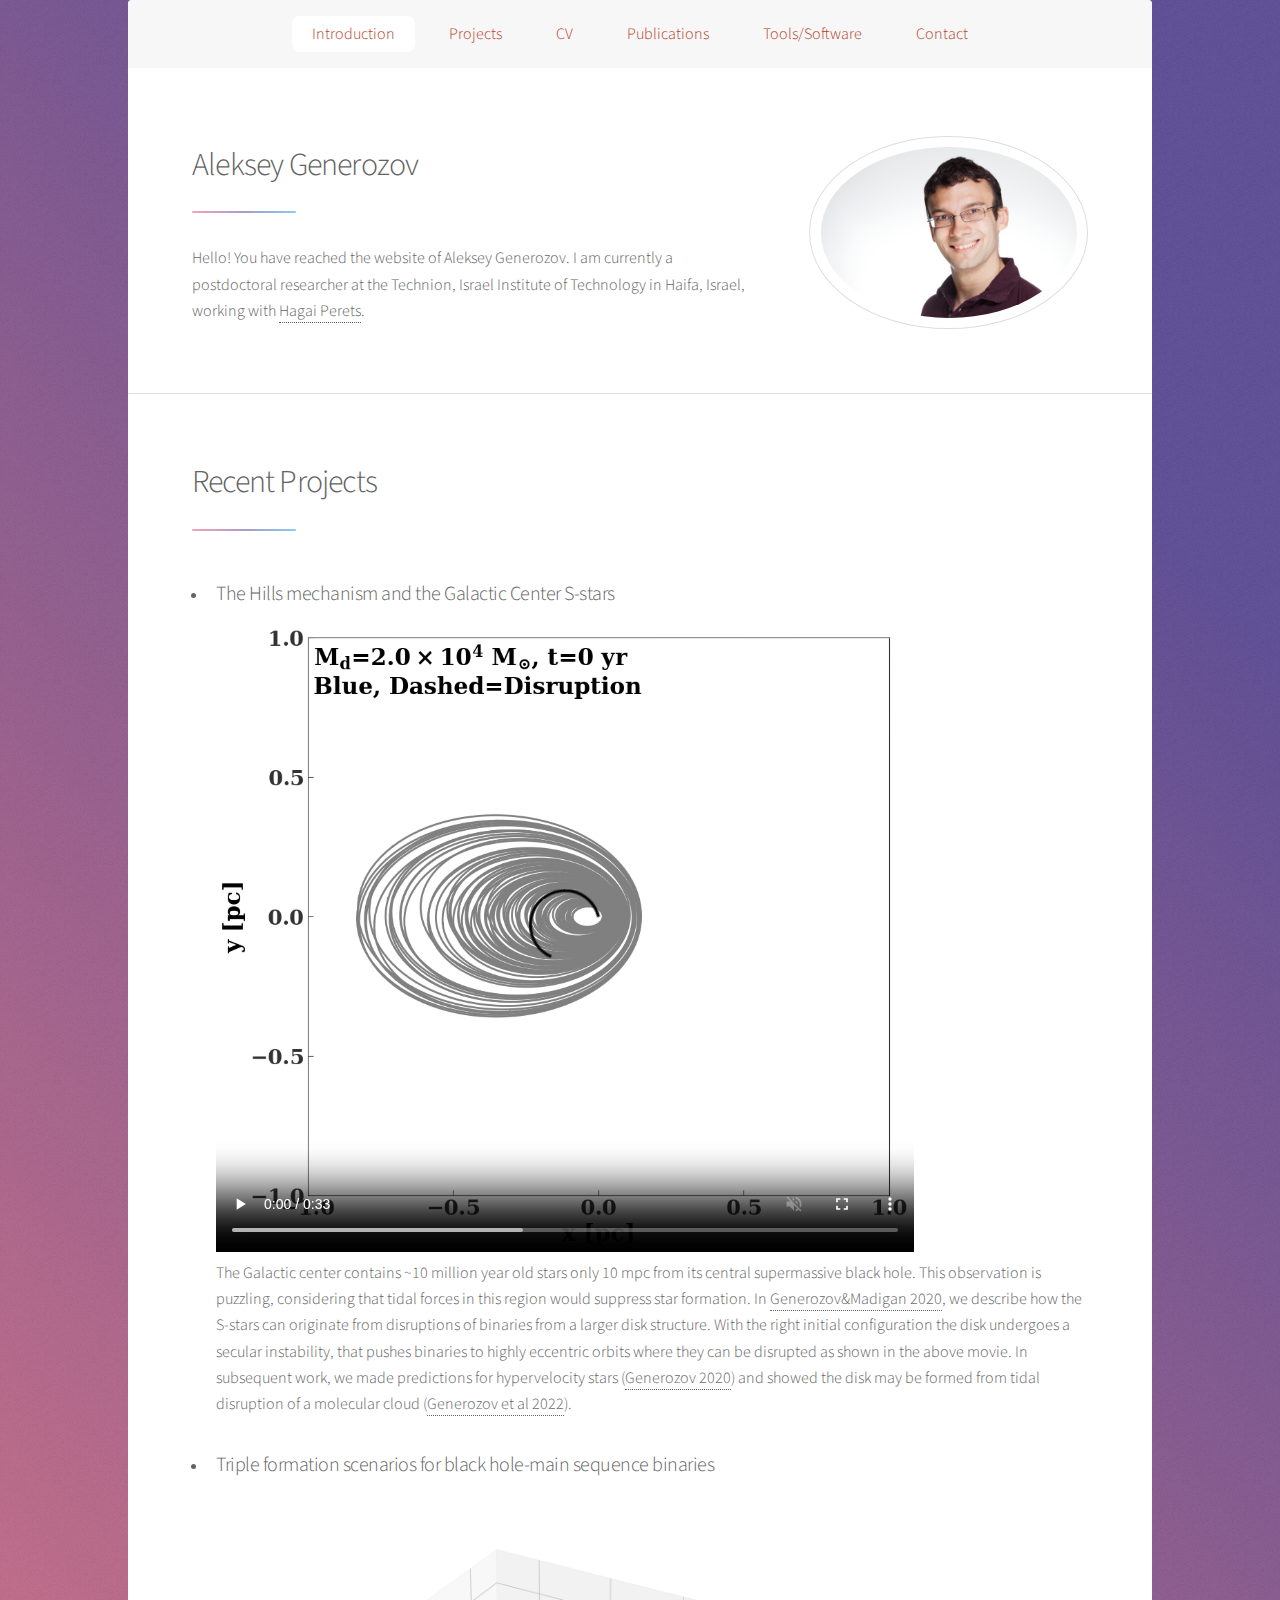
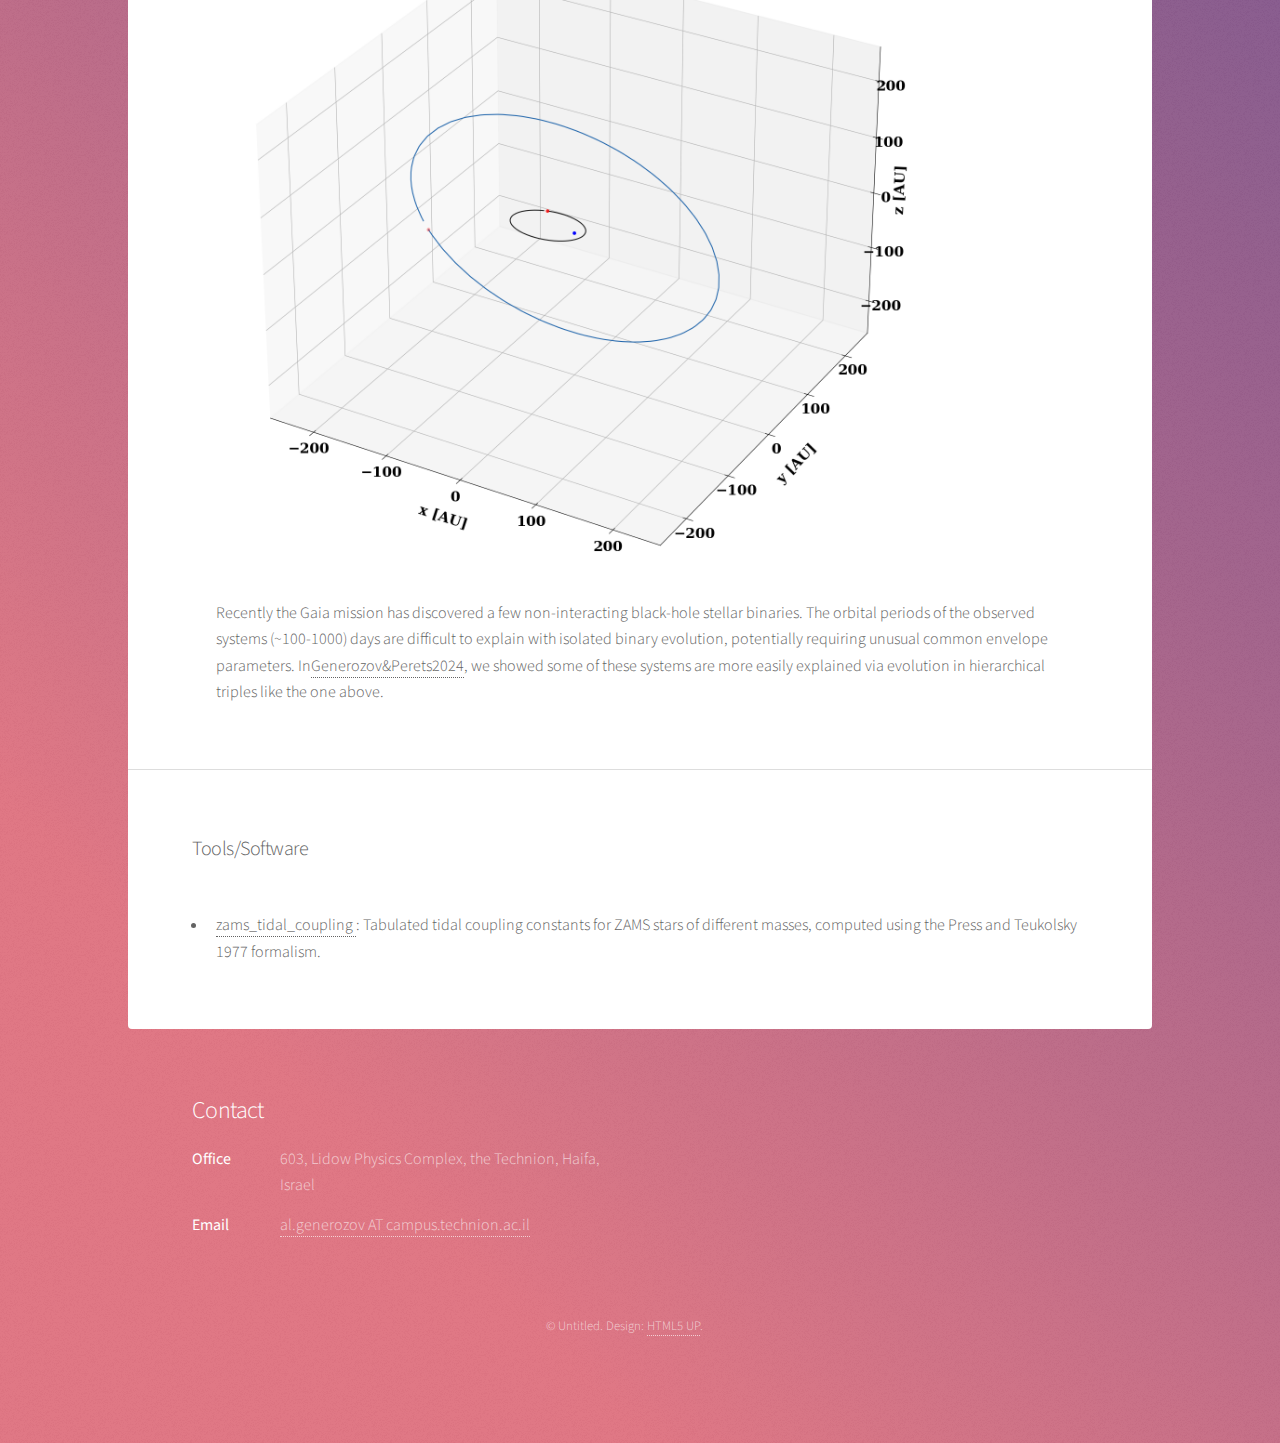
<file: index.html>
<!DOCTYPE HTML>
<!--
	Stellar by HTML5 UP
	html5up.net | @ajlkn
	Free for personal and commercial use under the CCA 3.0 license (html5up.net/license)
-->
<html>
	<head>
		<title>Aleksey Generozov</title>
		<meta charset="utf-8" />
		<meta name="viewport" content="width=device-width, initial-scale=1" />
		<!--[if lte IE 8]><script src="assets/js/ie/html5shiv.js"></script><![endif]-->
		<link rel="stylesheet" href="assets/css/main.css" />
		<!--[if lte IE 9]><link rel="stylesheet" href="assets/css/ie9.css" /><![endif]-->
		<!--[if lte IE 8]><link rel="stylesheet" href="assets/css/ie8.css" /><![endif]-->
	</head>
	<body>

		<!-- Wrapper -->
			<div id="wrapper">

				<!-- Nav -->
					<nav id="nav">
						<ul>
							<li><a href="#intro" class="active">Introduction</a></li>
							<li><a href="#projects">Projects</a></li>
							<li><a href="cv.html" target="_blank">CV</a></li>
							<li><a href="http://cdsads.u-strasbg.fr/cgi-bin/abs_connect?author=generozov,+aleksey.&aut_syn=YES&return_req=no_params" target="_blank">Publications</a></li>
							<li><a href="#software">Tools/Software</a></li>
							<li><a href="#footer">Contact</a></li>


<!-- 							<li><a href="exercise.html">Exercise</a></li>
 -->						</ul>
					</nav>

				<!-- Main -->
					<div id="main">

						<!-- Introduction -->
							<section id="intro" class="main">
								<div class="spotlight">
									<div class="content">
										<header class="major">
											<h2>Aleksey Generozov</h2>
										</header>
										<p>Hello! You have reached the website of Aleksey Generozov. I am currently a postdoctoral researcher at the Technion,
										Israel Institute of Technology in Haifa,
										Israel, working with <a href= https://hagaiperets.wixsite.com/perets-group/research-group>Hagai Perets</a>.</p>



									</div>

									<span class="image"><img src="./Aleksey_vsmall.png" alt="" /></span>
								</div>
							</section>

							<section id="projects" class="main">
								<div class="content">
									<header class="major">
										<h2>Recent Projects</h2>
									</header>

									<ul>
										<li> <h3>The Hills mechanism and the Galactic Center S-stars</h3>
										<div style="width=100 float: left;">
											<video width=80% muted controls>
												<source src="disk2.webm" type="video/webm" />
											</video>
										</div>
										<p> The Galactic center contains ~10 million year old stars
										only 10 mpc from its central supermassive black hole. This observation is puzzling,
										considering that tidal forces in this region would
										suppress star formation. In <a href="https://ui.adsabs.harvard.edu/abs/2020ApJ...896..137G/abstract">Generozov&Madigan 2020</a>, we describe how the
										S-stars can originate from disruptions of binaries from a larger disk structure.
										With the right initial configuration the disk undergoes a secular instability, that pushes binaries
										to highly eccentric orbits where they can be disrupted as shown in the above movie. In subsequent work, we made predictions for hypervelocity stars (<a href="https://ui.adsabs.harvard.edu/abs/2020ApJ...904..118G/abstract">Generozov 2020</a>) and showed the disk may be formed from tidal disruption of a molecular cloud (<a href="https://ui.adsabs.harvard.edu/abs/2022MNRAS.512.4100G/abstract">Generozov et al 2022</a>).
									</p>
									</ul>

									<ul>
										<li> <h3>Triple formation scenarios for black hole-main sequence binaries</h3>
										<div style="width=100 float: left;">
											<img width=80% src="gaia_bh1_ic_vis_website.png"/>
										</div> 
										<p> Recently the Gaia mission has discovered a few non-interacting black-hole stellar binaries. The orbital
										periods of the observed systems (~100-1000) days are difficult to explain with isolated binary evolution, potentially requiring unusual common envelope parameters. In<a href="https://ui.adsabs.harvard.edu/abs/2024ApJ...964...83G/abstract">Generozov&Perets2024</a>, we showed some of these 
										systems are more easily explained via evolution in hierarchical triples like the one above.
									</p>
									</ul>



								</div>
							</section>


				 			<section id="software" class="main">
								<div class="content">
									<header class="major">
										<h3>Tools/Software</h3>
									</header>

									<ul>
										<li><a href=https://github.com/alekseygenerozov/zams_tidal_coupling/blob/master/README.md/>zams_tidal_coupling </a>: Tabulated tidal coupling constants for ZAMS stars of different masses, computed using the Press and Teukolsky 1977 formalism. </li>
									</ul>
								</div>
							</section>







						</div>




				<!-- Footer -->
					<footer id="footer">
						<section>
							<h2>Contact</h2>
							<dl class="alt">
								<dt>Office</dt>
								<dd>603, Lidow Physics Complex, the Technion, Haifa, Israel</dd>
								<dt>Email</dt>
								<dd><a href="mailto:al.generozov@campus.technion.ac.il">
								al.generozov AT campus.technion.ac.il</a></dd>
							</dl>
						</section>
						<p class="copyright">&copy; Untitled. Design: <a href="https://html5up.net">HTML5 UP</a>.</p>
					</footer>

			</div>

		<!-- Scripts -->
<!-- 			<script src="assets/js/jquery.min.js"></script>
			<script src="assets/js/jquery.scrollex.min.js"></script>
			<script src="assets/js/jquery.scrolly.min.js"></script>
			<script src="assets/js/skel.min.js"></script>
			<script src="assets/js/util.js"></script> -->
			<!--[if lte IE 8]><script src="assets/js/ie/respond.min.js"></script><![endif]-->
<!-- 			<script src="assets/js/main.js"></script> -->

	</body>
</html>
</file>
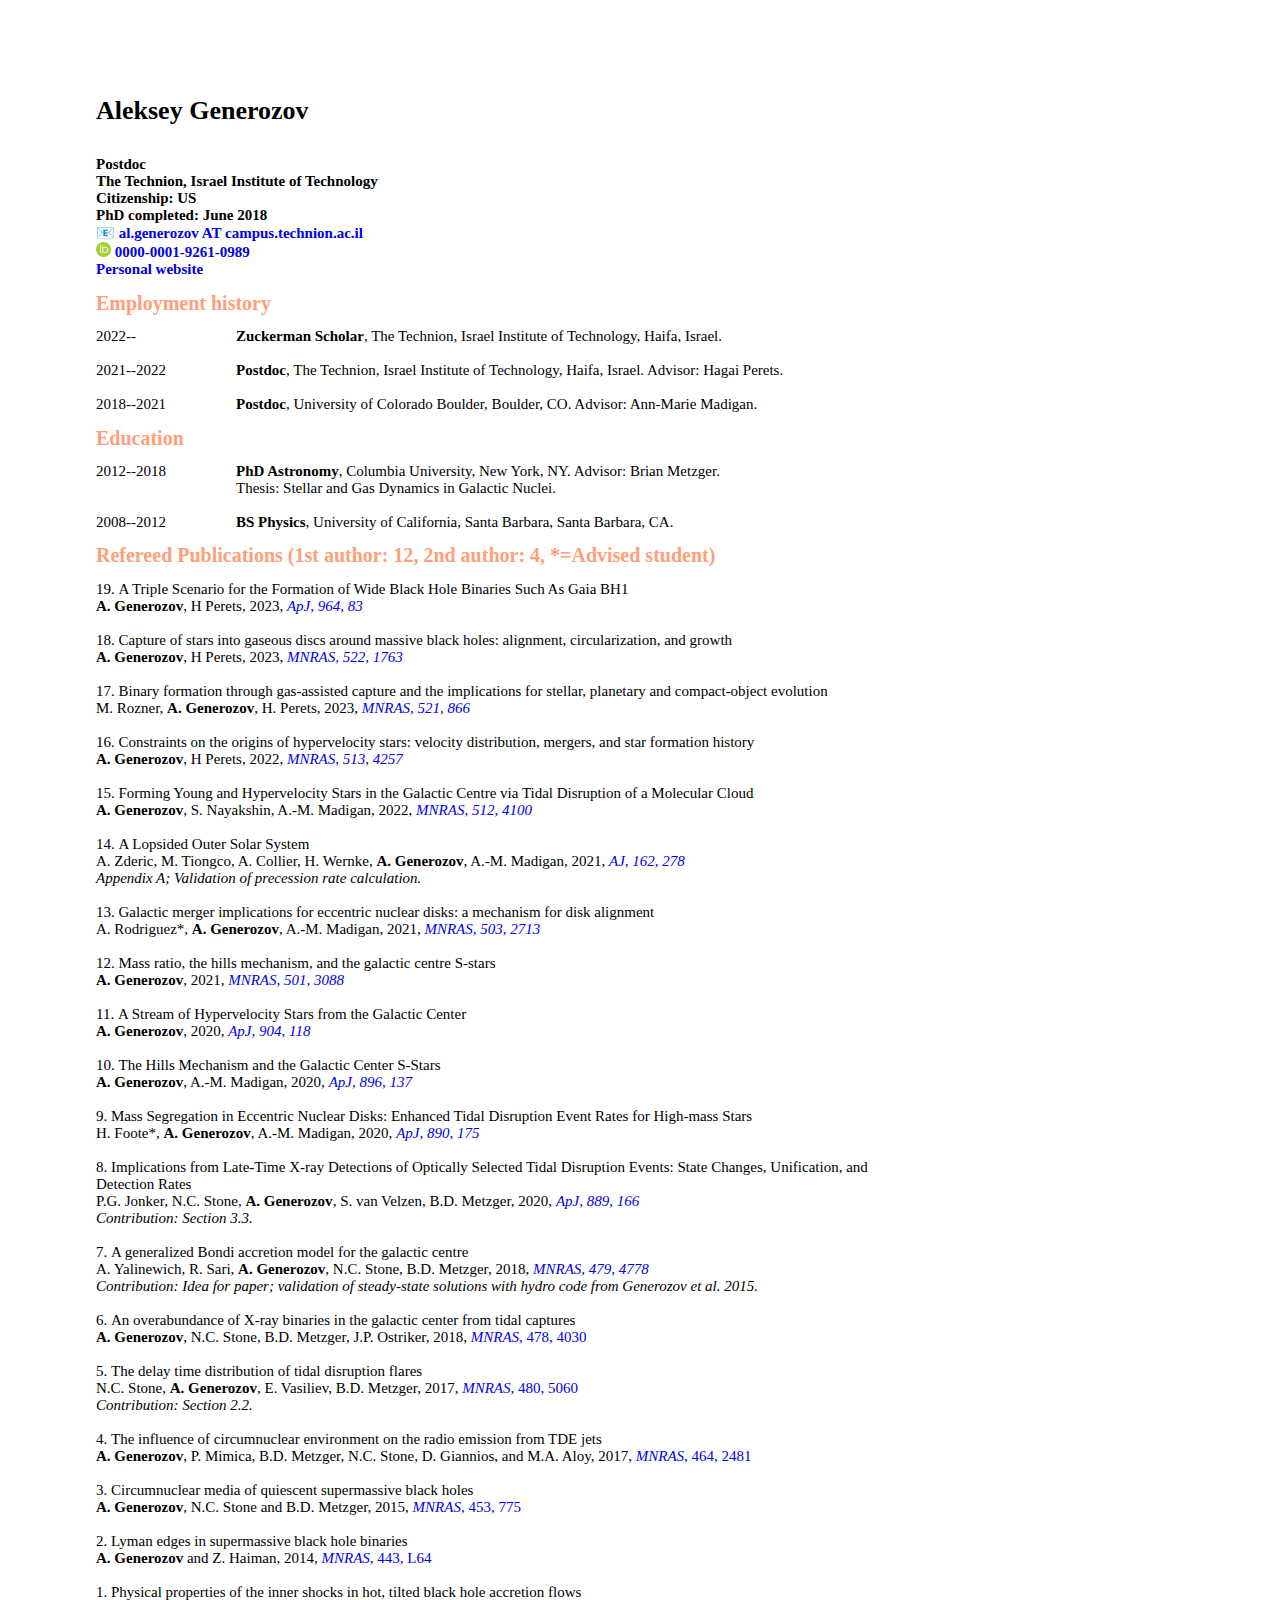
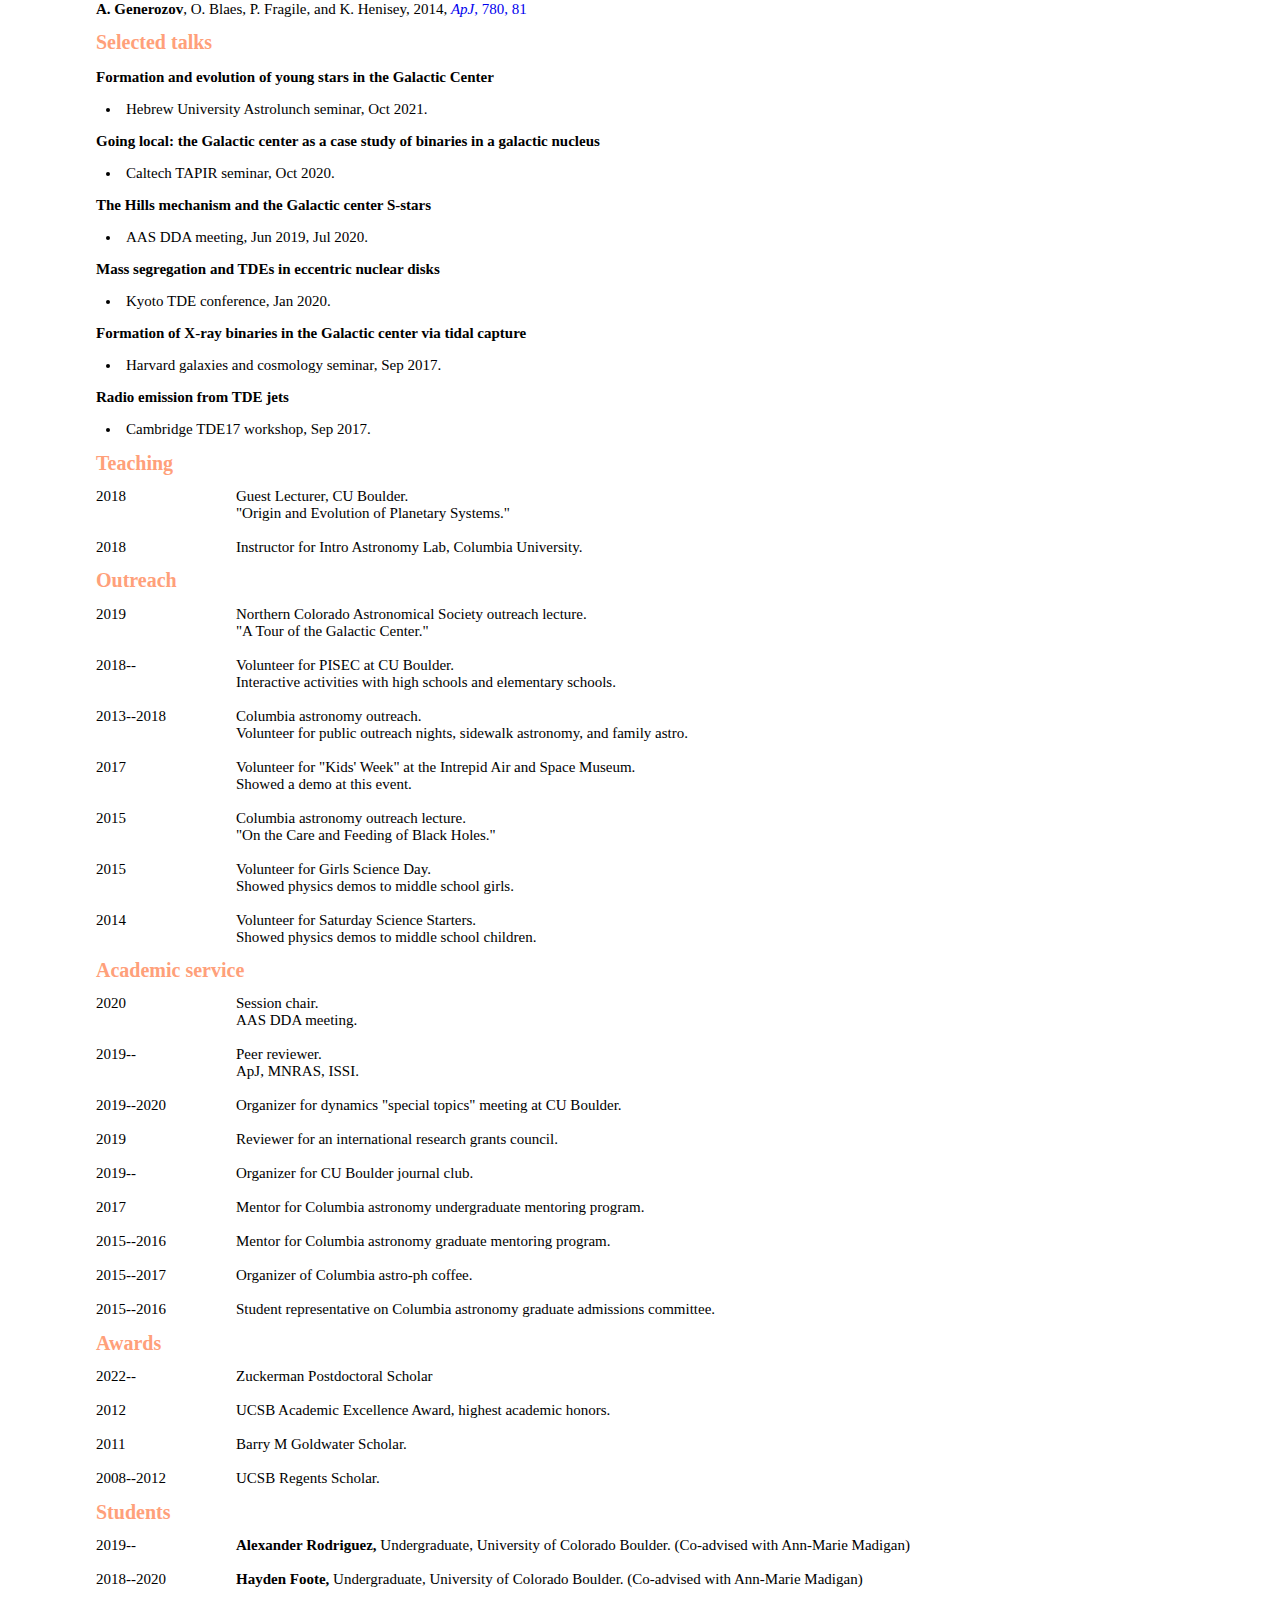
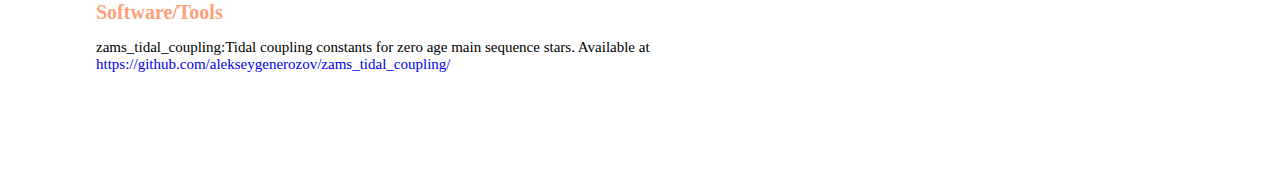
<file: cv.html>
<!-- ___________________________________________________ -->

<!DOCTYPE html>
<html xmlns="http://www.w3.org/1999/xhtml" lang="" xml:lang="">
<head>
  <meta charset="utf-8" />
  <meta name="generator" content="pandoc" />
  <meta name="viewport" content="width=device-width, initial-scale=1.0, user-scalable=yes" />
  <title>main</title>
  <style type="text/css">
      body {margin:1in; font-family:Garamond; font-size: 15px; max-width: 55em;}
      code{white-space: pre-wrap;}
      h1{color: LightSalmon; font-size: 20px;}
      h2{ font-size: 15px;}
      a{text-decoration: None;}
      a:visited{color: blue;}
      ol{ margin: 0; padding: 0;}
      ul{ margin: 10px; padding: 0;}
      img{ padding: 0; margin: 0;}
      li{list-style-position: inside;}
      span.smallcaps{font-variant: small-caps;}
      span.underline{text-decoration: underline;}
      .row {
         display: flex;
         flex-direction: row;
         align-items: flex-start;
        }
      .column {
        padding-right: 10px;
        min-width: 130px;
      }
      .degree{
        font-weight: bold
      }
      .contribution{
        font-style:oblique
      }



  </style>
</head>
<body>
<h1><span style="color:black; font-family:URW Chancery L; font-size:26px;"> Aleksey Generozov </span></h1>
<h2>
<br />
<span>Postdoc</span><br />
<span>The Technion, Israel Institute of Technology<br />
<span> Citizenship: US</span><br />
<span> PhD completed: June 2018</span><br />
<a href="mailto:al.generozov@campus.technion.ac.il">&#128231 al.generozov AT campus.technion.ac.il</a></span><br />
<a href="https://orcid.org/0000-0001-9261-0989"><span> <img inline src=orcid-image.png height=15ex /> 0000-0001-9261-0989</span></a><br />
<span> <a href="https://alekseygenerozov.github.io/">Personal website</a></span><br />
</h2>
<h1 id="employment-history">Employment history</h1>
<div class="row">
<div class="column" style="width=143px;"> <span class=year>2022--</span></div>
<div class="column"> <span class=degree>Zuckerman Scholar</span>, The Technion, Israel Institute of Technology, Haifa, Israel.</div>
</div>

<br />

<div class="row">
<div class="column" style="width=143px;"> <span class=year>2021--2022 </span></div>
<div class="column"> <span class=degree> Postdoc</span>, The Technion, Israel Institute of Technology, Haifa, Israel. Advisor: Hagai Perets.</div>
</div>

<br />
<div class="row">
<div class="column" style="width=143px;"> <span class=year>2018--2021 </span></div>
<div class="column"> <span class=degree> Postdoc</span>, University of Colorado Boulder, Boulder, CO. Advisor: Ann-Marie Madigan.</div>
</div>

<h1 id="education">Education</h1>
<div class="row">
 <div class="column"> <span class=year>2012--2018</span> <br> </div>
 <div class="column"> <span class=degree> PhD Astronomy</span>, Columbia University, New York, NY. Advisor: Brian Metzger. <br>Thesis: Stellar and Gas Dynamics in Galactic Nuclei. </div>
</div>

<br />
<div class="row">
 <div class="column"> <span class=year>2008--2012</span></div>
 <div class="column"> <span class=degree> BS Physics</span>, University of California, Santa Barbara, Santa Barbara, CA.</div>
</div>


<h1 id="publications-advised-student">Refereed Publications <span><span>(1st author: 12, 2nd author: 4, *=Advised student)</span></span></h1>
<ol reversed>

  <li>A Triple Scenario for the Formation of Wide Black Hole Binaries Such As Gaia BH1<br />
  <strong>A. Generozov</strong>, H Perets, 2023,  <a href=https://ui.adsabs.harvard.edu/abs/2024ApJ...964...83G/abstract><em> ApJ, 964, 83</em></a>
  </li><br />

  <li>Capture of stars into gaseous discs around massive black holes: alignment, circularization, and growth<br />
  <strong>A. Generozov</strong>, H Perets, 2023,  <a href=https://ui.adsabs.harvard.edu/abs/2023MNRAS.522.1763G/abstract><em>MNRAS, 522, 1763</em></a>
  </li><br />

<li>Binary formation through gas-assisted capture and the implications for stellar, planetary and compact-object evolution <br/>
  M. Rozner, <strong>A. Generozov</strong>, H. Perets, 2023,  <a href=https://ui.adsabs.harvard.edu/abs/2023MNRAS.521..866R/abstract><em>MNRAS, 521, 866</em></a>
</li><br />

<li>Constraints on the origins of hypervelocity stars: velocity distribution, mergers, and star formation history<br />
<strong>A. Generozov</strong>, H Perets, 2022,  <a href=https://ui.adsabs.harvard.edu/abs/2022MNRAS.513.4257G/abstract><em>MNRAS, 513, 4257</em></a>
</li><br />

<li>Forming Young and Hypervelocity Stars in the Galactic Centre via Tidal
  Disruption of a Molecular Cloud<br />
<strong>A. Generozov</strong>, S. Nayakshin, A.-M. Madigan, 2022, <a href="https://ui.adsabs.harvard.edu/abs/2022MNRAS.512.4100G/abstract"><em>MNRAS, 512, 4100</em> </a>
</li><br />


<li>A Lopsided Outer Solar System<br />
A. Zderic, M. Tiongco, A. Collier, H. Wernke, <strong>A. Generozov</strong>, A.-M. Madigan, 2021,  <a href="https://doi.org/10.3847/1538-3881/ac2def"><em>AJ, 162, 278</em></a><br />
<span class=contribution>Appendix A; Validation of precession rate calculation.</span>
</li>

<br>
<li>Galactic merger implications for eccentric nuclear disks: a mechanism for disk alignment<br />
A. Rodriguez*, <strong>A. Generozov</strong>, A.-M. Madigan, 2021, <a href="https://ui.adsabs.harvard.edu/abs/2021MNRAS.503.2713R/abstract"><em>MNRAS, 503, 2713</em></a><br />
</li>

<br>
<li>Mass ratio, the hills mechanism, and the galactic centre S-stars<br />
<strong>A. Generozov</strong>, 2021, <a href="https://ui.adsabs.harvard.edu/abs/2021MNRAS.501.3088G/abstract"><em>MNRAS, 501, 3088</em></a><br />
</li>

<br>
<li>A Stream of Hypervelocity Stars from the Galactic Center<br />
<strong>A. Generozov</strong>, 2020, <a href="https://ui.adsabs.harvard.edu/abs/2020ApJ...904..118G/abstract"><em>ApJ, 904, 118</em></a><br />
</li>

<br>
<li>The Hills Mechanism and the Galactic Center S-Stars<br />
<strong>A. Generozov</strong>, A.-M. Madigan, 2020, <a href="https://ui.adsabs.harvard.edu/abs/2020ApJ...896..137G/abstract"><em>ApJ, 896, 137</em> </a><br />
</li>

<br>
<li>Mass Segregation in Eccentric Nuclear Disks: Enhanced Tidal Disruption Event Rates for High-mass Stars<br />
H. Foote*, <strong>A. Generozov</strong>, A.-M. Madigan, 2020, <a href="https://ui.adsabs.harvard.edu/abs/2020ApJ...890..175F/abstract"><em>ApJ, 890, 175</em></a><br />
</li>

<br>
<li>Implications from Late-Time X-ray Detections of Optically Selected Tidal Disruption Events: State Changes, Unification, and Detection Rates <br />
P.G. Jonker, N.C. Stone, <strong>A. Generozov</strong>, S. van Velzen, B.D. Metzger, 2020, <a href="https://ui.adsabs.harvard.edu/abs/2020ApJ...889..166J/abstract"><em>ApJ, 889, 166</em></a><br />
<span class=contribution>Contribution: Section 3.3.</span>
</li>

<br>
<li>A generalized Bondi accretion model for the galactic centre<br />
A. Yalinewich, R. Sari, <strong>A. Generozov</strong>, N.C. Stone, B.D. Metzger, 2018, <a href="https://ui.adsabs.harvard.edu/#abs/2018MNRAS.479.4778Y/abstract"><em>MNRAS, 479, 4778</em></a><br />
<span class=contribution>Contribution: Idea for paper; validation of steady-state solutions with hydro code from Generozov et al. 2015.</span>
</li>

<br>
<li>An overabundance of X-ray binaries in the galactic center from tidal captures<br />
<strong>A. Generozov</strong>, N.C. Stone, B.D. Metzger, J.P. Ostriker, 2018, <a href="https://ui.adsabs.harvard.edu/#abs/2018MNRAS.478.4030G/abstract"><em>MNRAS</em>, 478, 4030</a><br />
</li>

<br>
<li>The delay time distribution of tidal disruption flares<br />
N.C. Stone, <strong>A. Generozov</strong>, E. Vasiliev, B.D. Metzger, 2017, <a href="https://ui.adsabs.harvard.edu/#abs/2018MNRAS.480.5060S/abstract"><em>MNRAS</em>, 480, 5060</a><br />
<span class=contribution>Contribution: Section 2.2.</span>
</li>

<br>
<li>The influence of circumnuclear environment on the radio emission from TDE jets<br />
<strong>A. Generozov</strong>, P. Mimica, B.D. Metzger, N.C. Stone, D. Giannios, and M.A. Aloy, 2017, <a href="https://ui.adsabs.harvard.edu/#abs/2017MNRAS.464.2481G/abstract"><em>MNRAS</em>, 464, 2481</a><br />
</li>

<br>
<li>Circumnuclear media of quiescent supermassive black holes</span><br />
<strong>A. Generozov</strong>, N.C. Stone and B.D. Metzger, 2015, <a href="https://ui.adsabs.harvard.edu/#abs/2015MNRAS.453..775G/abstract"><em>MNRAS</em>, 453, 775</a><br />
</li>

<br>
<li>Lyman edges in supermassive black hole binaries<br />
<strong>A. Generozov</strong> and Z. Haiman, 2014, <a href="https://ui.adsabs.harvard.edu/#abs/2014MNRAS.443L..64G/abstract"><em>MNRAS</em>, 443, L64</a><br />
</li>

<br>
<li>Physical properties of the inner shocks in hot, tilted black hole accretion flows<br />
<strong>A. Generozov</strong>, O. Blaes, P. Fragile, and K. Henisey, 2014, <a href="https://ui.adsabs.harvard.edu/#abs/2014ApJ...780...81G/abstract"><em>ApJ</em>, 780, 81</a><br />
</li>

</ol>

<!--
<h1 id="submitted-papers">Submitted papers</h1>
<br>
<ol>



</ol> -->


<h1 id="selected-talks">Selected talks</h1>


<p><strong>Formation and evolution of young stars in the Galactic Center</strong></p>
<ul>
  <li><span class=seminar>Hebrew University Astrolunch seminar, Oct 2021.</span></li>
</ul>

<p><strong>Going local: the Galactic center as a case study of binaries in a galactic nucleus</strong></p>
<ul>
  <li><span class=seminar>Caltech TAPIR seminar, Oct 2020.</span></li>
</ul>

<p><strong>The Hills mechanism and the Galactic center S-stars</strong></p>
<ul>
  <li><span class=seminar>AAS DDA meeting, Jun 2019, Jul 2020.</span></li>
</ul>

<p><strong>Mass segregation and TDEs in eccentric nuclear disks</strong></p>
<ul>
  <li><span class=seminar>Kyoto TDE conference, Jan 2020.</span></li>
</ul>


<p><strong>Formation of X-ray binaries in the Galactic center via tidal capture</strong></p>
<ul>
  <li><span class=seminar>Harvard galaxies and cosmology seminar, Sep 2017.</span></li>
</ul>

<p><strong>Radio emission from TDE jets</strong></p>
<ul>
  <li><span class=seminar>Cambridge TDE17 workshop, Sep 2017.</span></li>
</ul>


<h1 id="teaching">Teaching</h1>

<div class="row">
 <div class="column"> <span class=year>2018</span></div>
 <div class="column">  Guest Lecturer, CU Boulder. <br /> "Origin and Evolution of Planetary Systems."</div>
</div>

<br />
<div class="row">
 <div class="column"> <span class=year>2018</span></div>
 <div class="column">  Instructor for Intro Astronomy Lab, Columbia University.</div>
</div>

<h1 id="outreach">Outreach</h1>

<div class="row">
 <div class="column"> <span class=year>2019</span></div>
 <div class="column">  Northern Colorado Astronomical Society outreach lecture. <br /> "A Tour of the Galactic Center."</div>
</div>

<br />
<div class="row">
 <div class="column"> <span class=year>2018--</span></div>
 <div class="column">  Volunteer for PISEC at CU Boulder. <br /> Interactive activities with high schools and elementary schools.</div>
</div>

<br />
<div class="row">
 <div class="column"> <span class=year>2013--2018</span></div>
 <div class="column">  Columbia astronomy outreach. <br /> Volunteer for public outreach nights, sidewalk astronomy, and family astro.</div>
</div>

<br />
<div class="row">
 <div class="column"> <span class=year>2017</span></div>
 <div class="column">  Volunteer for "Kids' Week" at the Intrepid Air and Space Museum. <br />Showed a demo at this event.</div>
</div>

<br />
<div class="row">
 <div class="column"> <span class=year>2015</span></div>
 <div class="column">  Columbia astronomy outreach lecture. <br /> "On the Care and Feeding of Black Holes."</div>
</div>

<br />
<div class="row">
 <div class="column"> <span class=year>2015</span></div>
 <div class="column">  Volunteer for Girls Science Day. <br /> Showed physics demos to middle school girls.</div>
</div>

<br />
<div class="row">
 <div class="column"> <span class=year>2014</span></div>
 <div class="column">  Volunteer for Saturday Science Starters. <br /> Showed physics demos to middle school children.</div>
</div>



<h1 id="academic-service">Academic service</h1>

<div class="row">
 <div class="column"> <span class=year>2020</span></div>
 <div class="column">  Session chair. <br /> AAS DDA meeting.</div>
</div>


<br />
<div class="row">
 <div class="column"> <span class=year>2019--</span></div>
 <div class="column">  Peer reviewer. <br /> ApJ, MNRAS, ISSI.</div>
</div>

<br />
<div class="row">
 <div class="column"> <span class=year>2019--2020</span></div>
 <div class="column">  Organizer for dynamics "special topics" meeting at CU Boulder.</div>
</div>


<br />
<div class="row">
 <div class="column"> <span class=year>2019</span></div>
 <div class="column"> Reviewer for an international research grants council.</div>
</div>

<br />
<div class="row">
 <div class="column"> <span class=year>2019--</span></div>
 <div class="column"> Organizer for CU Boulder journal club.</div>
</div>

<br />
<div class="row">
 <div class="column"> <span class=year>2017</span></div>
 <div class="column"> Mentor for Columbia astronomy undergraduate mentoring program.</div>
</div>

<br />
<div class="row">
 <div class="column"> <span class=year>2015--2016</span></div>
 <div class="column"> Mentor for Columbia astronomy graduate mentoring program.</div>
</div>

<br />
<div class="row">
 <div class="column"> <span class=year>2015--2017</span></div>
 <div class="column"> Organizer of Columbia astro-ph coffee.</div>
</div>

<br />
<div class="row">
 <div class="column"> <span class=year>2015--2016</span></div>
 <div class="column"> Student representative on Columbia astronomy graduate admissions committee.</div>
</div>


<h1 id="awards">Awards</h1>
<div class="row">
 <div class="column"> <span class=year>2022--</span></div>
 <div class="column"> Zuckerman Postdoctoral Scholar </div>
</div>

<br />
<div class="row">
 <div class="column"> <span class=year>2012</span></div>
 <div class="column"> UCSB Academic Excellence Award, highest academic honors.</div>
</div>

<br />
<div class="row">
 <div class="column"> <span class=year>2011</span></div>
 <div class="column"> Barry M Goldwater Scholar.</div>
</div>

<br />
<div class="row">
 <div class="column"> <span class=year>2008--2012</span></div>
 <div class="column"> UCSB Regents Scholar.</div>
</div>







<h1 id="students">Students</h1>
<div class="row">
 <div class="column"> <span class=year>2019--</span></div>
 <div class="column"> <span class=degree> Alexander Rodriguez,</span>
 Undergraduate, University of Colorado Boulder. (Co-advised with Ann-Marie Madigan)</div>
</div>

<br />
<div class="row">
 <div class="column"> <span class=year>2018--2020</span></div>
 <div class="column"> <span class=degree> Hayden Foote,</span>
 Undergraduate, University of Colorado Boulder. (Co-advised with Ann-Marie Madigan)</div>
</div>






<h1 id="softwaretools">Software/Tools</h1>
<p>zams_tidal_coupling:Tidal coupling constants for zero age main sequence stars. Available at <a href="https://github.com/alekseygenerozov/zams_tidal_coupling/">https://github.com/alekseygenerozov/zams_tidal_coupling/</a></p>
</body>
</html>
</file>
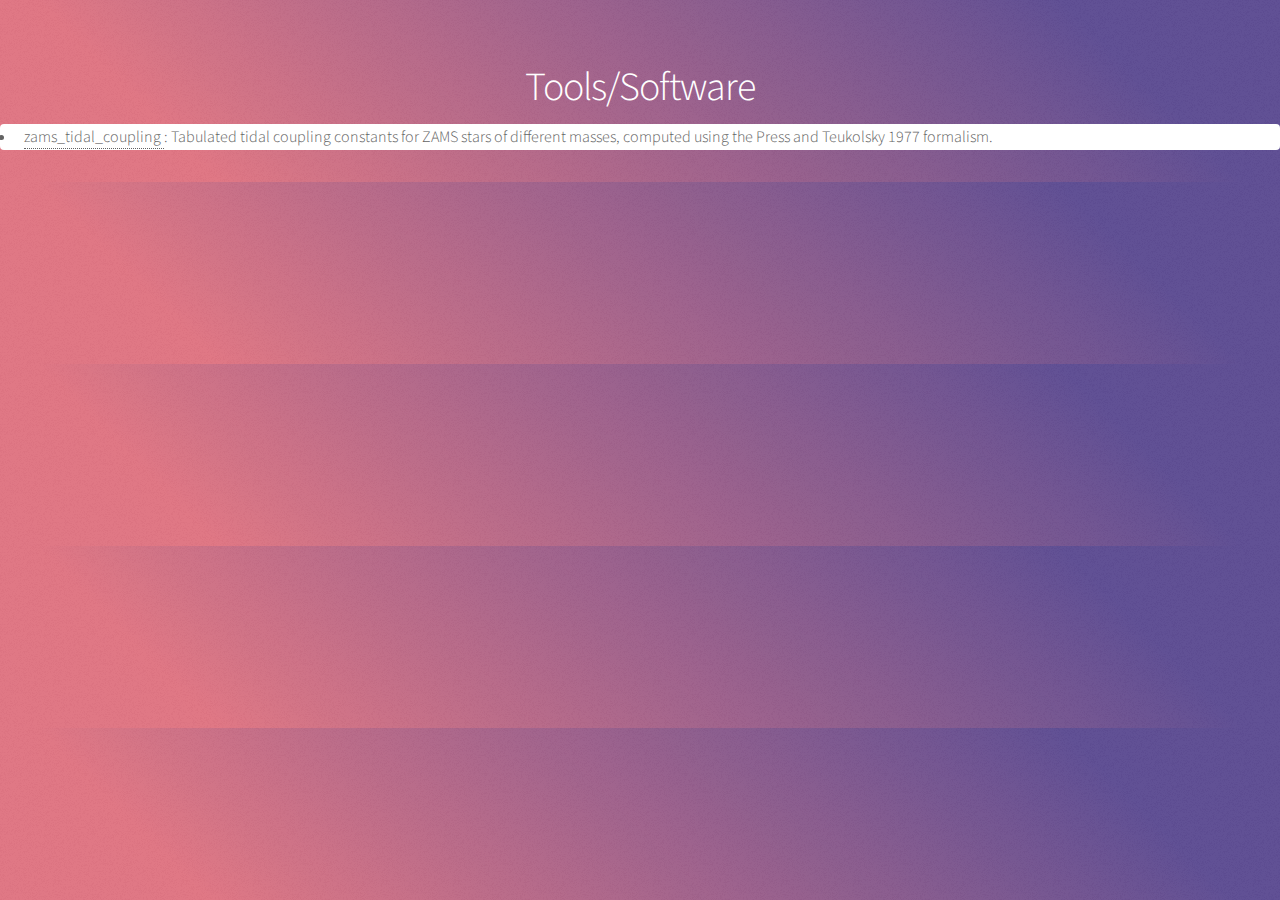
<file: software.html>
<!DOCTYPE HTML>
<!--
	Stellar by HTML5 UP
	html5up.net | @ajlkn
	Free for personal and commercial use under the CCA 3.0 license (html5up.net/license)
-->
<html>
	<head>
		<title>Generic - Stellar by HTML5 UP</title>
		<meta charset="utf-8" />
		<meta name="viewport" content="width=device-width, initial-scale=1" />
		<!--[if lte IE 8]><script src="assets/js/ie/html5shiv.js"></script><![endif]-->
		<link rel="stylesheet" href="assets/css/main.css" />
		<!--[if lte IE 9]><link rel="stylesheet" href="assets/css/ie9.css" /><![endif]-->
		<!--[if lte IE 8]><link rel="stylesheet" href="assets/css/ie8.css" /><![endif]-->
	</head>
	<body>

		<!-- Wrapper -->
<!-- 			<div id="wrapper">
 -->			<section id="software" class="main">
				<!-- Header -->
				<header id="header">
					<h1>Tools/Software</h1>
				</header>

				<!-- Main -->

				<div id="main" height=100%>
					<ul>
						<li><a href=https://github.com/alekseygenerozov/zams_tidal_coupling/blob/master/README.md/>zams_tidal_coupling </a>: Tabulated tidal coupling constants for ZAMS stars of different masses, computed using the Press and Teukolsky 1977 formalism. </li>
					</ul>
				</div>
			</section>

					
			<!-- Scripts -->
			<script src="assets/js/jquery.min.js"></script>
			<script src="assets/js/jquery.scrollex.min.js"></script>
			<script src="assets/js/jquery.scrolly.min.js"></script>
			<script src="assets/js/skel.min.js"></script>
			<script src="assets/js/util.js"></script>
			<!--[if lte IE 8]><script src="assets/js/ie/respond.min.js"></script><![endif]-->
			<script src="assets/js/main.js"></script>


				
	</body>
</html>
</file>
<file: assets/css/ie9.css>
/*
	Stellar by HTML5 UP
	html5up.net | @ajlkn
	Free for personal and commercial use under the CCA 3.0 license (html5up.net/license)
*/

/* Spotlight */

	.spotlight:after {
		content: '';
		display: block;
		clear: both;
	}

	.spotlight .content {
		float: left;
		width: 60%;
	}

	.spotlight .image {
		float: left;
	}

/* Features */

	.features:after {
		content: '';
		display: block;
		clear: both;
	}

	.features li {
		float: left;
	}

/* Statistics */

	.statistics {
		display: inline-block;
		width: auto;
	}

		.statistics:after {
			content: '';
			display: block;
			clear: both;
		}

		.statistics li {
			float: left;
			padding: 1.5em 2.5em;
		}

/* Footer */

	#footer > * {
		float: left;
	}

	#footer .copyright {
		clear: both;
	}
</file>
<file: assets/css/ie8.css>
/*
	Stellar by HTML5 UP
	html5up.net | @ajlkn
	Free for personal and commercial use under the CCA 3.0 license (html5up.net/license)
*/

/* Type */

	body {
		color: #ffffff;
	}

/* Button */

	.button {
		position: relative;
		border: solid 1px !important;
	}

		.button.special {
			border: none !important;
		}

/* Icon */

	.icon.major {
		-ms-behavior: url("assets/js/ie/PIE.htc");
	}

		.icon.major:before {
			font-size: 4em;
			border: 0;
		}

/* Spotlight */

	.spotlight .image {
		position: relative;
		-ms-behavior: url("assets/js/ie/PIE.htc");
	}

		.spotlight .image img {
			position: relative;
			-ms-behavior: url("assets/js/ie/PIE.htc");
		}

/* Features */

	.features li {
		width: 29%;
	}

/* Footer */

	#footer > * {
		width: 50%;
		margin-left: 0;
	}

/* Main */

	#main > .main > .image.main:first-child {
		margin-top: 0;
		margin-left: 0;
		width: 100%;
	}
</file>
<file: assets/css/main.css>
@import url(font-awesome.min.css);
@import "https://fonts.googleapis.com/css?family=Source+Sans+Pro:300,400";

/*
	Stellar by HTML5 UP
	html5up.net | @ajlkn
	Free for personal and commercial use under the CCA 3.0 license (html5up.net/license)
*/

/* Reset */

	html, body, div, span, applet, object, iframe, h1, h2, h3, h4, h5, h6, p, blockquote, pre, a, abbr, acronym, address, big, cite, code, del, dfn, em, img, ins, kbd, q, s, samp, small, strike, strong, sub, sup, tt, var, b, u, i, center, dl, dt, dd, ol, ul, li, fieldset, form, label, legend, table, caption, tbody, tfoot, thead, tr, th, td, article, aside, canvas, details, embed, figure, figcaption, footer, header, hgroup, menu, nav, output, ruby, section, summary, time, mark, audio, video {
		margin: 0;
		padding: 0;
		border: 0;
		font-size: 100%;
		font: inherit;
		vertical-align: baseline;
	}

	article, aside, details, figcaption, figure, footer, header, hgroup, menu, nav, section {
		display: block;
	}

	body {
		line-height: 1;
	}

	ol, ul {
		list-style: none;
	}

	blockquote, q {
		quotes: none;
	}

	blockquote:before, blockquote:after, q:before, q:after {
		content: '';
		content: none;
	}

	table {
		border-collapse: collapse;
		border-spacing: 0;
	}

	body {
		-webkit-text-size-adjust: none;
	}

/* Box Model */

	*, *:before, *:after {
		-moz-box-sizing: border-box;
		-webkit-box-sizing: border-box;
		box-sizing: border-box;
	}

/* Grid */

	.row {
		border-bottom: solid 1px transparent;
		-moz-box-sizing: border-box;
		-webkit-box-sizing: border-box;
		box-sizing: border-box;
	}

	.row > * {
		float: left;
		-moz-box-sizing: border-box;
		-webkit-box-sizing: border-box;
		box-sizing: border-box;
	}

	.row:after, .row:before {
		content: '';
		display: block;
		clear: both;
		height: 0;
	}

	.row.uniform > * > :first-child {
		margin-top: 0;
	}

	.row.uniform > * > :last-child {
		margin-bottom: 0;
	}

	.row.\30 \25 > * {
		padding: 0 0 0 0em;
	}

	.row.\30 \25 {
		margin: 0 0 -1px 0em;
	}

	.row.uniform.\30 \25 > * {
		padding: 0em 0 0 0em;
	}

	.row.uniform.\30 \25 {
		margin: 0em 0 -1px 0em;
	}

	.row > * {
		padding: 0 0 0 1.5em;
	}

	.row {
		margin: 0 0 -1px -1.5em;
	}

	.row.uniform > * {
		padding: 1.5em 0 0 1.5em;
	}

	.row.uniform {
		margin: -1.5em 0 -1px -1.5em;
	}

	.row.\32 00\25 > * {
		padding: 0 0 0 3em;
	}

	.row.\32 00\25 {
		margin: 0 0 -1px -3em;
	}

	.row.uniform.\32 00\25 > * {
		padding: 3em 0 0 3em;
	}

	.row.uniform.\32 00\25 {
		margin: -3em 0 -1px -3em;
	}

	.row.\31 50\25 > * {
		padding: 0 0 0 2.25em;
	}

	.row.\31 50\25 {
		margin: 0 0 -1px -2.25em;
	}

	.row.uniform.\31 50\25 > * {
		padding: 2.25em 0 0 2.25em;
	}

	.row.uniform.\31 50\25 {
		margin: -2.25em 0 -1px -2.25em;
	}

	.row.\35 0\25 > * {
		padding: 0 0 0 0.75em;
	}

	.row.\35 0\25 {
		margin: 0 0 -1px -0.75em;
	}

	.row.uniform.\35 0\25 > * {
		padding: 0.75em 0 0 0.75em;
	}

	.row.uniform.\35 0\25 {
		margin: -0.75em 0 -1px -0.75em;
	}

	.row.\32 5\25 > * {
		padding: 0 0 0 0.375em;
	}

	.row.\32 5\25 {
		margin: 0 0 -1px -0.375em;
	}

	.row.uniform.\32 5\25 > * {
		padding: 0.375em 0 0 0.375em;
	}

	.row.uniform.\32 5\25 {
		margin: -0.375em 0 -1px -0.375em;
	}

	.\31 2u, .\31 2u\24 {
		width: 100%;
		clear: none;
		margin-left: 0;
	}

	.\31 1u, .\31 1u\24 {
		width: 91.6666666667%;
		clear: none;
		margin-left: 0;
	}

	.\31 0u, .\31 0u\24 {
		width: 83.3333333333%;
		clear: none;
		margin-left: 0;
	}

	.\39 u, .\39 u\24 {
		width: 75%;
		clear: none;
		margin-left: 0;
	}

	.\38 u, .\38 u\24 {
		width: 66.6666666667%;
		clear: none;
		margin-left: 0;
	}

	.\37 u, .\37 u\24 {
		width: 58.3333333333%;
		clear: none;
		margin-left: 0;
	}

	.\36 u, .\36 u\24 {
		width: 50%;
		clear: none;
		margin-left: 0;
	}

	.\35 u, .\35 u\24 {
		width: 41.6666666667%;
		clear: none;
		margin-left: 0;
	}

	.\34 u, .\34 u\24 {
		width: 33.3333333333%;
		clear: none;
		margin-left: 0;
	}

	.\33 u, .\33 u\24 {
		width: 25%;
		clear: none;
		margin-left: 0;
	}

	.\32 u, .\32 u\24 {
		width: 16.6666666667%;
		clear: none;
		margin-left: 0;
	}

	.\31 u, .\31 u\24 {
		width: 8.3333333333%;
		clear: none;
		margin-left: 0;
	}

	.\31 2u\24 + *,
	.\31 1u\24 + *,
	.\31 0u\24 + *,
	.\39 u\24 + *,
	.\38 u\24 + *,
	.\37 u\24 + *,
	.\36 u\24 + *,
	.\35 u\24 + *,
	.\34 u\24 + *,
	.\33 u\24 + *,
	.\32 u\24 + *,
	.\31 u\24 + * {
		clear: left;
	}

	.\-11u {
		margin-left: 91.66667%;
	}

	.\-10u {
		margin-left: 83.33333%;
	}

	.\-9u {
		margin-left: 75%;
	}

	.\-8u {
		margin-left: 66.66667%;
	}

	.\-7u {
		margin-left: 58.33333%;
	}

	.\-6u {
		margin-left: 50%;
	}

	.\-5u {
		margin-left: 41.66667%;
	}

	.\-4u {
		margin-left: 33.33333%;
	}

	.\-3u {
		margin-left: 25%;
	}

	.\-2u {
		margin-left: 16.66667%;
	}

	.\-1u {
		margin-left: 8.33333%;
	}

	@media screen and (max-width: 1680px) {

		.row > * {
			padding: 0 0 0 1.5em;
		}

		.row {
			margin: 0 0 -1px -1.5em;
		}

		.row.uniform > * {
			padding: 1.5em 0 0 1.5em;
		}

		.row.uniform {
			margin: -1.5em 0 -1px -1.5em;
		}

		.row.\32 00\25 > * {
			padding: 0 0 0 3em;
		}

		.row.\32 00\25 {
			margin: 0 0 -1px -3em;
		}

		.row.uniform.\32 00\25 > * {
			padding: 3em 0 0 3em;
		}

		.row.uniform.\32 00\25 {
			margin: -3em 0 -1px -3em;
		}

		.row.\31 50\25 > * {
			padding: 0 0 0 2.25em;
		}

		.row.\31 50\25 {
			margin: 0 0 -1px -2.25em;
		}

		.row.uniform.\31 50\25 > * {
			padding: 2.25em 0 0 2.25em;
		}

		.row.uniform.\31 50\25 {
			margin: -2.25em 0 -1px -2.25em;
		}

		.row.\35 0\25 > * {
			padding: 0 0 0 0.75em;
		}

		.row.\35 0\25 {
			margin: 0 0 -1px -0.75em;
		}

		.row.uniform.\35 0\25 > * {
			padding: 0.75em 0 0 0.75em;
		}

		.row.uniform.\35 0\25 {
			margin: -0.75em 0 -1px -0.75em;
		}

		.row.\32 5\25 > * {
			padding: 0 0 0 0.375em;
		}

		.row.\32 5\25 {
			margin: 0 0 -1px -0.375em;
		}

		.row.uniform.\32 5\25 > * {
			padding: 0.375em 0 0 0.375em;
		}

		.row.uniform.\32 5\25 {
			margin: -0.375em 0 -1px -0.375em;
		}

		.\31 2u\28xlarge\29, .\31 2u\24\28xlarge\29 {
			width: 100%;
			clear: none;
			margin-left: 0;
		}

		.\31 1u\28xlarge\29, .\31 1u\24\28xlarge\29 {
			width: 91.6666666667%;
			clear: none;
			margin-left: 0;
		}

		.\31 0u\28xlarge\29, .\31 0u\24\28xlarge\29 {
			width: 83.3333333333%;
			clear: none;
			margin-left: 0;
		}

		.\39 u\28xlarge\29, .\39 u\24\28xlarge\29 {
			width: 75%;
			clear: none;
			margin-left: 0;
		}

		.\38 u\28xlarge\29, .\38 u\24\28xlarge\29 {
			width: 66.6666666667%;
			clear: none;
			margin-left: 0;
		}

		.\37 u\28xlarge\29, .\37 u\24\28xlarge\29 {
			width: 58.3333333333%;
			clear: none;
			margin-left: 0;
		}

		.\36 u\28xlarge\29, .\36 u\24\28xlarge\29 {
			width: 50%;
			clear: none;
			margin-left: 0;
		}

		.\35 u\28xlarge\29, .\35 u\24\28xlarge\29 {
			width: 41.6666666667%;
			clear: none;
			margin-left: 0;
		}

		.\34 u\28xlarge\29, .\34 u\24\28xlarge\29 {
			width: 33.3333333333%;
			clear: none;
			margin-left: 0;
		}

		.\33 u\28xlarge\29, .\33 u\24\28xlarge\29 {
			width: 25%;
			clear: none;
			margin-left: 0;
		}

		.\32 u\28xlarge\29, .\32 u\24\28xlarge\29 {
			width: 16.6666666667%;
			clear: none;
			margin-left: 0;
		}

		.\31 u\28xlarge\29, .\31 u\24\28xlarge\29 {
			width: 8.3333333333%;
			clear: none;
			margin-left: 0;
		}

		.\31 2u\24\28xlarge\29 + *,
		.\31 1u\24\28xlarge\29 + *,
		.\31 0u\24\28xlarge\29 + *,
		.\39 u\24\28xlarge\29 + *,
		.\38 u\24\28xlarge\29 + *,
		.\37 u\24\28xlarge\29 + *,
		.\36 u\24\28xlarge\29 + *,
		.\35 u\24\28xlarge\29 + *,
		.\34 u\24\28xlarge\29 + *,
		.\33 u\24\28xlarge\29 + *,
		.\32 u\24\28xlarge\29 + *,
		.\31 u\24\28xlarge\29 + * {
			clear: left;
		}

		.\-11u\28xlarge\29 {
			margin-left: 91.66667%;
		}

		.\-10u\28xlarge\29 {
			margin-left: 83.33333%;
		}

		.\-9u\28xlarge\29 {
			margin-left: 75%;
		}

		.\-8u\28xlarge\29 {
			margin-left: 66.66667%;
		}

		.\-7u\28xlarge\29 {
			margin-left: 58.33333%;
		}

		.\-6u\28xlarge\29 {
			margin-left: 50%;
		}

		.\-5u\28xlarge\29 {
			margin-left: 41.66667%;
		}

		.\-4u\28xlarge\29 {
			margin-left: 33.33333%;
		}

		.\-3u\28xlarge\29 {
			margin-left: 25%;
		}

		.\-2u\28xlarge\29 {
			margin-left: 16.66667%;
		}

		.\-1u\28xlarge\29 {
			margin-left: 8.33333%;
		}

	}

	@media screen and (max-width: 1280px) {

		.row > * {
			padding: 0 0 0 1.5em;
		}

		.row {
			margin: 0 0 -1px -1.5em;
		}

		.row.uniform > * {
			padding: 1.5em 0 0 1.5em;
		}

		.row.uniform {
			margin: -1.5em 0 -1px -1.5em;
		}

		.row.\32 00\25 > * {
			padding: 0 0 0 3em;
		}

		.row.\32 00\25 {
			margin: 0 0 -1px -3em;
		}

		.row.uniform.\32 00\25 > * {
			padding: 3em 0 0 3em;
		}

		.row.uniform.\32 00\25 {
			margin: -3em 0 -1px -3em;
		}

		.row.\31 50\25 > * {
			padding: 0 0 0 2.25em;
		}

		.row.\31 50\25 {
			margin: 0 0 -1px -2.25em;
		}

		.row.uniform.\31 50\25 > * {
			padding: 2.25em 0 0 2.25em;
		}

		.row.uniform.\31 50\25 {
			margin: -2.25em 0 -1px -2.25em;
		}

		.row.\35 0\25 > * {
			padding: 0 0 0 0.75em;
		}

		.row.\35 0\25 {
			margin: 0 0 -1px -0.75em;
		}

		.row.uniform.\35 0\25 > * {
			padding: 0.75em 0 0 0.75em;
		}

		.row.uniform.\35 0\25 {
			margin: -0.75em 0 -1px -0.75em;
		}

		.row.\32 5\25 > * {
			padding: 0 0 0 0.375em;
		}

		.row.\32 5\25 {
			margin: 0 0 -1px -0.375em;
		}

		.row.uniform.\32 5\25 > * {
			padding: 0.375em 0 0 0.375em;
		}

		.row.uniform.\32 5\25 {
			margin: -0.375em 0 -1px -0.375em;
		}

		.\31 2u\28large\29, .\31 2u\24\28large\29 {
			width: 100%;
			clear: none;
			margin-left: 0;
		}

		.\31 1u\28large\29, .\31 1u\24\28large\29 {
			width: 91.6666666667%;
			clear: none;
			margin-left: 0;
		}

		.\31 0u\28large\29, .\31 0u\24\28large\29 {
			width: 83.3333333333%;
			clear: none;
			margin-left: 0;
		}

		.\39 u\28large\29, .\39 u\24\28large\29 {
			width: 75%;
			clear: none;
			margin-left: 0;
		}

		.\38 u\28large\29, .\38 u\24\28large\29 {
			width: 66.6666666667%;
			clear: none;
			margin-left: 0;
		}

		.\37 u\28large\29, .\37 u\24\28large\29 {
			width: 58.3333333333%;
			clear: none;
			margin-left: 0;
		}

		.\36 u\28large\29, .\36 u\24\28large\29 {
			width: 50%;
			clear: none;
			margin-left: 0;
		}

		.\35 u\28large\29, .\35 u\24\28large\29 {
			width: 41.6666666667%;
			clear: none;
			margin-left: 0;
		}

		.\34 u\28large\29, .\34 u\24\28large\29 {
			width: 33.3333333333%;
			clear: none;
			margin-left: 0;
		}

		.\33 u\28large\29, .\33 u\24\28large\29 {
			width: 25%;
			clear: none;
			margin-left: 0;
		}

		.\32 u\28large\29, .\32 u\24\28large\29 {
			width: 16.6666666667%;
			clear: none;
			margin-left: 0;
		}

		.\31 u\28large\29, .\31 u\24\28large\29 {
			width: 8.3333333333%;
			clear: none;
			margin-left: 0;
		}

		.\31 2u\24\28large\29 + *,
		.\31 1u\24\28large\29 + *,
		.\31 0u\24\28large\29 + *,
		.\39 u\24\28large\29 + *,
		.\38 u\24\28large\29 + *,
		.\37 u\24\28large\29 + *,
		.\36 u\24\28large\29 + *,
		.\35 u\24\28large\29 + *,
		.\34 u\24\28large\29 + *,
		.\33 u\24\28large\29 + *,
		.\32 u\24\28large\29 + *,
		.\31 u\24\28large\29 + * {
			clear: left;
		}

		.\-11u\28large\29 {
			margin-left: 91.66667%;
		}

		.\-10u\28large\29 {
			margin-left: 83.33333%;
		}

		.\-9u\28large\29 {
			margin-left: 75%;
		}

		.\-8u\28large\29 {
			margin-left: 66.66667%;
		}

		.\-7u\28large\29 {
			margin-left: 58.33333%;
		}

		.\-6u\28large\29 {
			margin-left: 50%;
		}

		.\-5u\28large\29 {
			margin-left: 41.66667%;
		}

		.\-4u\28large\29 {
			margin-left: 33.33333%;
		}

		.\-3u\28large\29 {
			margin-left: 25%;
		}

		.\-2u\28large\29 {
			margin-left: 16.66667%;
		}

		.\-1u\28large\29 {
			margin-left: 8.33333%;
		}

	}

	@media screen and (max-width: 980px) {

		.row > * {
			padding: 0 0 0 1.5em;
		}

		.row {
			margin: 0 0 -1px -1.5em;
		}

		.row.uniform > * {
			padding: 1.5em 0 0 1.5em;
		}

		.row.uniform {
			margin: -1.5em 0 -1px -1.5em;
		}

		.row.\32 00\25 > * {
			padding: 0 0 0 3em;
		}

		.row.\32 00\25 {
			margin: 0 0 -1px -3em;
		}

		.row.uniform.\32 00\25 > * {
			padding: 3em 0 0 3em;
		}

		.row.uniform.\32 00\25 {
			margin: -3em 0 -1px -3em;
		}

		.row.\31 50\25 > * {
			padding: 0 0 0 2.25em;
		}

		.row.\31 50\25 {
			margin: 0 0 -1px -2.25em;
		}

		.row.uniform.\31 50\25 > * {
			padding: 2.25em 0 0 2.25em;
		}

		.row.uniform.\31 50\25 {
			margin: -2.25em 0 -1px -2.25em;
		}

		.row.\35 0\25 > * {
			padding: 0 0 0 0.75em;
		}

		.row.\35 0\25 {
			margin: 0 0 -1px -0.75em;
		}

		.row.uniform.\35 0\25 > * {
			padding: 0.75em 0 0 0.75em;
		}

		.row.uniform.\35 0\25 {
			margin: -0.75em 0 -1px -0.75em;
		}

		.row.\32 5\25 > * {
			padding: 0 0 0 0.375em;
		}

		.row.\32 5\25 {
			margin: 0 0 -1px -0.375em;
		}

		.row.uniform.\32 5\25 > * {
			padding: 0.375em 0 0 0.375em;
		}

		.row.uniform.\32 5\25 {
			margin: -0.375em 0 -1px -0.375em;
		}

		.\31 2u\28medium\29, .\31 2u\24\28medium\29 {
			width: 100%;
			clear: none;
			margin-left: 0;
		}

		.\31 1u\28medium\29, .\31 1u\24\28medium\29 {
			width: 91.6666666667%;
			clear: none;
			margin-left: 0;
		}

		.\31 0u\28medium\29, .\31 0u\24\28medium\29 {
			width: 83.3333333333%;
			clear: none;
			margin-left: 0;
		}

		.\39 u\28medium\29, .\39 u\24\28medium\29 {
			width: 75%;
			clear: none;
			margin-left: 0;
		}

		.\38 u\28medium\29, .\38 u\24\28medium\29 {
			width: 66.6666666667%;
			clear: none;
			margin-left: 0;
		}

		.\37 u\28medium\29, .\37 u\24\28medium\29 {
			width: 58.3333333333%;
			clear: none;
			margin-left: 0;
		}

		.\36 u\28medium\29, .\36 u\24\28medium\29 {
			width: 50%;
			clear: none;
			margin-left: 0;
		}

		.\35 u\28medium\29, .\35 u\24\28medium\29 {
			width: 41.6666666667%;
			clear: none;
			margin-left: 0;
		}

		.\34 u\28medium\29, .\34 u\24\28medium\29 {
			width: 33.3333333333%;
			clear: none;
			margin-left: 0;
		}

		.\33 u\28medium\29, .\33 u\24\28medium\29 {
			width: 25%;
			clear: none;
			margin-left: 0;
		}

		.\32 u\28medium\29, .\32 u\24\28medium\29 {
			width: 16.6666666667%;
			clear: none;
			margin-left: 0;
		}

		.\31 u\28medium\29, .\31 u\24\28medium\29 {
			width: 8.3333333333%;
			clear: none;
			margin-left: 0;
		}

		.\31 2u\24\28medium\29 + *,
		.\31 1u\24\28medium\29 + *,
		.\31 0u\24\28medium\29 + *,
		.\39 u\24\28medium\29 + *,
		.\38 u\24\28medium\29 + *,
		.\37 u\24\28medium\29 + *,
		.\36 u\24\28medium\29 + *,
		.\35 u\24\28medium\29 + *,
		.\34 u\24\28medium\29 + *,
		.\33 u\24\28medium\29 + *,
		.\32 u\24\28medium\29 + *,
		.\31 u\24\28medium\29 + * {
			clear: left;
		}

		.\-11u\28medium\29 {
			margin-left: 91.66667%;
		}

		.\-10u\28medium\29 {
			margin-left: 83.33333%;
		}

		.\-9u\28medium\29 {
			margin-left: 75%;
		}

		.\-8u\28medium\29 {
			margin-left: 66.66667%;
		}

		.\-7u\28medium\29 {
			margin-left: 58.33333%;
		}

		.\-6u\28medium\29 {
			margin-left: 50%;
		}

		.\-5u\28medium\29 {
			margin-left: 41.66667%;
		}

		.\-4u\28medium\29 {
			margin-left: 33.33333%;
		}

		.\-3u\28medium\29 {
			margin-left: 25%;
		}

		.\-2u\28medium\29 {
			margin-left: 16.66667%;
		}

		.\-1u\28medium\29 {
			margin-left: 8.33333%;
		}

	}

	@media screen and (max-width: 736px) {

		.row > * {
			padding: 0 0 0 1em;
		}

		.row {
			margin: 0 0 -1px -1em;
		}

		.row.uniform > * {
			padding: 1em 0 0 1em;
		}

		.row.uniform {
			margin: -1em 0 -1px -1em;
		}

		.row.\32 00\25 > * {
			padding: 0 0 0 2em;
		}

		.row.\32 00\25 {
			margin: 0 0 -1px -2em;
		}

		.row.uniform.\32 00\25 > * {
			padding: 2em 0 0 2em;
		}

		.row.uniform.\32 00\25 {
			margin: -2em 0 -1px -2em;
		}

		.row.\31 50\25 > * {
			padding: 0 0 0 1.5em;
		}

		.row.\31 50\25 {
			margin: 0 0 -1px -1.5em;
		}

		.row.uniform.\31 50\25 > * {
			padding: 1.5em 0 0 1.5em;
		}

		.row.uniform.\31 50\25 {
			margin: -1.5em 0 -1px -1.5em;
		}

		.row.\35 0\25 > * {
			padding: 0 0 0 0.5em;
		}

		.row.\35 0\25 {
			margin: 0 0 -1px -0.5em;
		}

		.row.uniform.\35 0\25 > * {
			padding: 0.5em 0 0 0.5em;
		}

		.row.uniform.\35 0\25 {
			margin: -0.5em 0 -1px -0.5em;
		}

		.row.\32 5\25 > * {
			padding: 0 0 0 0.25em;
		}

		.row.\32 5\25 {
			margin: 0 0 -1px -0.25em;
		}

		.row.uniform.\32 5\25 > * {
			padding: 0.25em 0 0 0.25em;
		}

		.row.uniform.\32 5\25 {
			margin: -0.25em 0 -1px -0.25em;
		}

		.\31 2u\28small\29, .\31 2u\24\28small\29 {
			width: 100%;
			clear: none;
			margin-left: 0;
		}

		.\31 1u\28small\29, .\31 1u\24\28small\29 {
			width: 91.6666666667%;
			clear: none;
			margin-left: 0;
		}

		.\31 0u\28small\29, .\31 0u\24\28small\29 {
			width: 83.3333333333%;
			clear: none;
			margin-left: 0;
		}

		.\39 u\28small\29, .\39 u\24\28small\29 {
			width: 75%;
			clear: none;
			margin-left: 0;
		}

		.\38 u\28small\29, .\38 u\24\28small\29 {
			width: 66.6666666667%;
			clear: none;
			margin-left: 0;
		}

		.\37 u\28small\29, .\37 u\24\28small\29 {
			width: 58.3333333333%;
			clear: none;
			margin-left: 0;
		}

		.\36 u\28small\29, .\36 u\24\28small\29 {
			width: 50%;
			clear: none;
			margin-left: 0;
		}

		.\35 u\28small\29, .\35 u\24\28small\29 {
			width: 41.6666666667%;
			clear: none;
			margin-left: 0;
		}

		.\34 u\28small\29, .\34 u\24\28small\29 {
			width: 33.3333333333%;
			clear: none;
			margin-left: 0;
		}

		.\33 u\28small\29, .\33 u\24\28small\29 {
			width: 25%;
			clear: none;
			margin-left: 0;
		}

		.\32 u\28small\29, .\32 u\24\28small\29 {
			width: 16.6666666667%;
			clear: none;
			margin-left: 0;
		}

		.\31 u\28small\29, .\31 u\24\28small\29 {
			width: 8.3333333333%;
			clear: none;
			margin-left: 0;
		}

		.\31 2u\24\28small\29 + *,
		.\31 1u\24\28small\29 + *,
		.\31 0u\24\28small\29 + *,
		.\39 u\24\28small\29 + *,
		.\38 u\24\28small\29 + *,
		.\37 u\24\28small\29 + *,
		.\36 u\24\28small\29 + *,
		.\35 u\24\28small\29 + *,
		.\34 u\24\28small\29 + *,
		.\33 u\24\28small\29 + *,
		.\32 u\24\28small\29 + *,
		.\31 u\24\28small\29 + * {
			clear: left;
		}

		.\-11u\28small\29 {
			margin-left: 91.66667%;
		}

		.\-10u\28small\29 {
			margin-left: 83.33333%;
		}

		.\-9u\28small\29 {
			margin-left: 75%;
		}

		.\-8u\28small\29 {
			margin-left: 66.66667%;
		}

		.\-7u\28small\29 {
			margin-left: 58.33333%;
		}

		.\-6u\28small\29 {
			margin-left: 50%;
		}

		.\-5u\28small\29 {
			margin-left: 41.66667%;
		}

		.\-4u\28small\29 {
			margin-left: 33.33333%;
		}

		.\-3u\28small\29 {
			margin-left: 25%;
		}

		.\-2u\28small\29 {
			margin-left: 16.66667%;
		}

		.\-1u\28small\29 {
			margin-left: 8.33333%;
		}

	}

	@media screen and (max-width: 480px) {

		.row > * {
			padding: 0 0 0 1em;
		}

		.row {
			margin: 0 0 -1px -1em;
		}

		.row.uniform > * {
			padding: 1em 0 0 1em;
		}

		.row.uniform {
			margin: -1em 0 -1px -1em;
		}

		.row.\32 00\25 > * {
			padding: 0 0 0 2em;
		}

		.row.\32 00\25 {
			margin: 0 0 -1px -2em;
		}

		.row.uniform.\32 00\25 > * {
			padding: 2em 0 0 2em;
		}

		.row.uniform.\32 00\25 {
			margin: -2em 0 -1px -2em;
		}

		.row.\31 50\25 > * {
			padding: 0 0 0 1.5em;
		}

		.row.\31 50\25 {
			margin: 0 0 -1px -1.5em;
		}

		.row.uniform.\31 50\25 > * {
			padding: 1.5em 0 0 1.5em;
		}

		.row.uniform.\31 50\25 {
			margin: -1.5em 0 -1px -1.5em;
		}

		.row.\35 0\25 > * {
			padding: 0 0 0 0.5em;
		}

		.row.\35 0\25 {
			margin: 0 0 -1px -0.5em;
		}

		.row.uniform.\35 0\25 > * {
			padding: 0.5em 0 0 0.5em;
		}

		.row.uniform.\35 0\25 {
			margin: -0.5em 0 -1px -0.5em;
		}

		.row.\32 5\25 > * {
			padding: 0 0 0 0.25em;
		}

		.row.\32 5\25 {
			margin: 0 0 -1px -0.25em;
		}

		.row.uniform.\32 5\25 > * {
			padding: 0.25em 0 0 0.25em;
		}

		.row.uniform.\32 5\25 {
			margin: -0.25em 0 -1px -0.25em;
		}

		.\31 2u\28xsmall\29, .\31 2u\24\28xsmall\29 {
			width: 100%;
			clear: none;
			margin-left: 0;
		}

		.\31 1u\28xsmall\29, .\31 1u\24\28xsmall\29 {
			width: 91.6666666667%;
			clear: none;
			margin-left: 0;
		}

		.\31 0u\28xsmall\29, .\31 0u\24\28xsmall\29 {
			width: 83.3333333333%;
			clear: none;
			margin-left: 0;
		}

		.\39 u\28xsmall\29, .\39 u\24\28xsmall\29 {
			width: 75%;
			clear: none;
			margin-left: 0;
		}

		.\38 u\28xsmall\29, .\38 u\24\28xsmall\29 {
			width: 66.6666666667%;
			clear: none;
			margin-left: 0;
		}

		.\37 u\28xsmall\29, .\37 u\24\28xsmall\29 {
			width: 58.3333333333%;
			clear: none;
			margin-left: 0;
		}

		.\36 u\28xsmall\29, .\36 u\24\28xsmall\29 {
			width: 50%;
			clear: none;
			margin-left: 0;
		}

		.\35 u\28xsmall\29, .\35 u\24\28xsmall\29 {
			width: 41.6666666667%;
			clear: none;
			margin-left: 0;
		}

		.\34 u\28xsmall\29, .\34 u\24\28xsmall\29 {
			width: 33.3333333333%;
			clear: none;
			margin-left: 0;
		}

		.\33 u\28xsmall\29, .\33 u\24\28xsmall\29 {
			width: 25%;
			clear: none;
			margin-left: 0;
		}

		.\32 u\28xsmall\29, .\32 u\24\28xsmall\29 {
			width: 16.6666666667%;
			clear: none;
			margin-left: 0;
		}

		.\31 u\28xsmall\29, .\31 u\24\28xsmall\29 {
			width: 8.3333333333%;
			clear: none;
			margin-left: 0;
		}

		.\31 2u\24\28xsmall\29 + *,
		.\31 1u\24\28xsmall\29 + *,
		.\31 0u\24\28xsmall\29 + *,
		.\39 u\24\28xsmall\29 + *,
		.\38 u\24\28xsmall\29 + *,
		.\37 u\24\28xsmall\29 + *,
		.\36 u\24\28xsmall\29 + *,
		.\35 u\24\28xsmall\29 + *,
		.\34 u\24\28xsmall\29 + *,
		.\33 u\24\28xsmall\29 + *,
		.\32 u\24\28xsmall\29 + *,
		.\31 u\24\28xsmall\29 + * {
			clear: left;
		}

		.\-11u\28xsmall\29 {
			margin-left: 91.66667%;
		}

		.\-10u\28xsmall\29 {
			margin-left: 83.33333%;
		}

		.\-9u\28xsmall\29 {
			margin-left: 75%;
		}

		.\-8u\28xsmall\29 {
			margin-left: 66.66667%;
		}

		.\-7u\28xsmall\29 {
			margin-left: 58.33333%;
		}

		.\-6u\28xsmall\29 {
			margin-left: 50%;
		}

		.\-5u\28xsmall\29 {
			margin-left: 41.66667%;
		}

		.\-4u\28xsmall\29 {
			margin-left: 33.33333%;
		}

		.\-3u\28xsmall\29 {
			margin-left: 25%;
		}

		.\-2u\28xsmall\29 {
			margin-left: 16.66667%;
		}

		.\-1u\28xsmall\29 {
			margin-left: 8.33333%;
		}

	}

	@media screen and (max-width: 360px) {

		.row > * {
			padding: 0 0 0 1em;
		}

		.row {
			margin: 0 0 -1px -1em;
		}

		.row.uniform > * {
			padding: 1em 0 0 1em;
		}

		.row.uniform {
			margin: -1em 0 -1px -1em;
		}

		.row.\32 00\25 > * {
			padding: 0 0 0 2em;
		}

		.row.\32 00\25 {
			margin: 0 0 -1px -2em;
		}

		.row.uniform.\32 00\25 > * {
			padding: 2em 0 0 2em;
		}

		.row.uniform.\32 00\25 {
			margin: -2em 0 -1px -2em;
		}

		.row.\31 50\25 > * {
			padding: 0 0 0 1.5em;
		}

		.row.\31 50\25 {
			margin: 0 0 -1px -1.5em;
		}

		.row.uniform.\31 50\25 > * {
			padding: 1.5em 0 0 1.5em;
		}

		.row.uniform.\31 50\25 {
			margin: -1.5em 0 -1px -1.5em;
		}

		.row.\35 0\25 > * {
			padding: 0 0 0 0.5em;
		}

		.row.\35 0\25 {
			margin: 0 0 -1px -0.5em;
		}

		.row.uniform.\35 0\25 > * {
			padding: 0.5em 0 0 0.5em;
		}

		.row.uniform.\35 0\25 {
			margin: -0.5em 0 -1px -0.5em;
		}

		.row.\32 5\25 > * {
			padding: 0 0 0 0.25em;
		}

		.row.\32 5\25 {
			margin: 0 0 -1px -0.25em;
		}

		.row.uniform.\32 5\25 > * {
			padding: 0.25em 0 0 0.25em;
		}

		.row.uniform.\32 5\25 {
			margin: -0.25em 0 -1px -0.25em;
		}

		.\31 2u\28xxsmall\29, .\31 2u\24\28xxsmall\29 {
			width: 100%;
			clear: none;
			margin-left: 0;
		}

		.\31 1u\28xxsmall\29, .\31 1u\24\28xxsmall\29 {
			width: 91.6666666667%;
			clear: none;
			margin-left: 0;
		}

		.\31 0u\28xxsmall\29, .\31 0u\24\28xxsmall\29 {
			width: 83.3333333333%;
			clear: none;
			margin-left: 0;
		}

		.\39 u\28xxsmall\29, .\39 u\24\28xxsmall\29 {
			width: 75%;
			clear: none;
			margin-left: 0;
		}

		.\38 u\28xxsmall\29, .\38 u\24\28xxsmall\29 {
			width: 66.6666666667%;
			clear: none;
			margin-left: 0;
		}

		.\37 u\28xxsmall\29, .\37 u\24\28xxsmall\29 {
			width: 58.3333333333%;
			clear: none;
			margin-left: 0;
		}

		.\36 u\28xxsmall\29, .\36 u\24\28xxsmall\29 {
			width: 50%;
			clear: none;
			margin-left: 0;
		}

		.\35 u\28xxsmall\29, .\35 u\24\28xxsmall\29 {
			width: 41.6666666667%;
			clear: none;
			margin-left: 0;
		}

		.\34 u\28xxsmall\29, .\34 u\24\28xxsmall\29 {
			width: 33.3333333333%;
			clear: none;
			margin-left: 0;
		}

		.\33 u\28xxsmall\29, .\33 u\24\28xxsmall\29 {
			width: 25%;
			clear: none;
			margin-left: 0;
		}

		.\32 u\28xxsmall\29, .\32 u\24\28xxsmall\29 {
			width: 16.6666666667%;
			clear: none;
			margin-left: 0;
		}

		.\31 u\28xxsmall\29, .\31 u\24\28xxsmall\29 {
			width: 8.3333333333%;
			clear: none;
			margin-left: 0;
		}

		.\31 2u\24\28xxsmall\29 + *,
		.\31 1u\24\28xxsmall\29 + *,
		.\31 0u\24\28xxsmall\29 + *,
		.\39 u\24\28xxsmall\29 + *,
		.\38 u\24\28xxsmall\29 + *,
		.\37 u\24\28xxsmall\29 + *,
		.\36 u\24\28xxsmall\29 + *,
		.\35 u\24\28xxsmall\29 + *,
		.\34 u\24\28xxsmall\29 + *,
		.\33 u\24\28xxsmall\29 + *,
		.\32 u\24\28xxsmall\29 + *,
		.\31 u\24\28xxsmall\29 + * {
			clear: left;
		}

		.\-11u\28xxsmall\29 {
			margin-left: 91.66667%;
		}

		.\-10u\28xxsmall\29 {
			margin-left: 83.33333%;
		}

		.\-9u\28xxsmall\29 {
			margin-left: 75%;
		}

		.\-8u\28xxsmall\29 {
			margin-left: 66.66667%;
		}

		.\-7u\28xxsmall\29 {
			margin-left: 58.33333%;
		}

		.\-6u\28xxsmall\29 {
			margin-left: 50%;
		}

		.\-5u\28xxsmall\29 {
			margin-left: 41.66667%;
		}

		.\-4u\28xxsmall\29 {
			margin-left: 33.33333%;
		}

		.\-3u\28xxsmall\29 {
			margin-left: 25%;
		}

		.\-2u\28xxsmall\29 {
			margin-left: 16.66667%;
		}

		.\-1u\28xxsmall\29 {
			margin-left: 8.33333%;
		}

	}

/* Basic */

	@-ms-viewport {
		width: device-width;
	}

	body {
		-ms-overflow-style: scrollbar;
	}

	@media screen and (max-width: 480px) {

		html, body {
			min-width: 320px;
		}

	}

	body {
		background-color: #935d8c;
		background-image: url("images/overlay.png"), -moz-linear-gradient(45deg, #e37682 15%, #5f4d93 85%);
		background-image: url("images/overlay.png"), -webkit-linear-gradient(45deg, #e37682 15%, #5f4d93 85%);
		background-image: url("images/overlay.png"), -ms-linear-gradient(45deg, #e37682 15%, #5f4d93 85%);
		background-image: url("images/overlay.png"), linear-gradient(45deg, #e37682 15%, #5f4d93 85%);
	}

		body.is-loading *, body.is-loading *:before, body.is-loading *:after {
			-moz-animation: none !important;
			-webkit-animation: none !important;
			-ms-animation: none !important;
			animation: none !important;
			-moz-transition: none !important;
			-webkit-transition: none !important;
			-ms-transition: none !important;
			transition: none !important;
		}

/* Type */

	body {
		background-color: #935d8c;
		color: rgba(255, 255, 255, 0.65);
	}

	body, input, select, textarea {
		font-family: "Source Sans Pro", Helvetica, sans-serif;
		font-size: 17pt;
		font-weight: 300;
		line-height: 1.65;
	}

		@media screen and (max-width: 1680px) {

			body, input, select, textarea {
				font-size: 14pt;
			}

		}

		@media screen and (max-width: 1280px) {

			body, input, select, textarea {
				font-size: 12pt;
			}

		}

		@media screen and (max-width: 360px) {

			body, input, select, textarea {
				font-size: 11pt;
			}

		}

	a {
		-moz-transition: color 0.2s ease, border-bottom 0.2s ease;
		-webkit-transition: color 0.2s ease, border-bottom 0.2s ease;
		-ms-transition: color 0.2s ease, border-bottom 0.2s ease;
		transition: color 0.2s ease, border-bottom 0.2s ease;
		text-decoration: none;
		border-bottom: dotted 1px;
		color: inherit;
	}

		a:hover {
			border-bottom-color: transparent;
		}

	strong, b {
		font-weight: 400;
	}

	em, i {
		font-style: italic;
	}

	p {
		margin: 0 0 2em 0;
	}

		p.content {
			-moz-columns: 20em 2;
			-webkit-columns: 20em 2;
			-ms-columns: 20em 2;
			columns: 20em 2;
			-moz-column-gap: 2em;
			-webkit-column-gap: 2em;
			-ms-column-gap: 2em;
			column-gap: 2em;
			text-align: justify;
		}

	h1, h2, h3, h4, h5, h6 {
		font-weight: 300;
		line-height: 1.5;
		margin: 0 0 0.7em 0;
		letter-spacing: -0.025em;
	}

		h1 a, h2 a, h3 a, h4 a, h5 a, h6 a {
			color: inherit;
			text-decoration: none;
		}

	h1 {
		font-size: 2.5em;
		line-height: 1.2;
	}

	h2 {
		font-size: 1.5em;
	}

	h3 {
		font-size: 1.25em;
	}

	h4 {
		font-size: 1.1em;
	}

	h5 {
		font-size: 0.9em;
	}

	h6 {
		font-size: 0.7em;
	}

	@media screen and (max-width: 736px) {

		h1 {
			font-size: 2em;
		}

	}

	sub {
		font-size: 0.8em;
		position: relative;
		top: 0.5em;
	}

	sup {
		font-size: 0.8em;
		position: relative;
		top: -0.5em;
	}

	blockquote {
		border-left: solid 4px;
		font-style: italic;
		margin: 0 0 2em 0;
		padding: 0.5em 0 0.5em 2em;
	}

	code {
		border-radius: 8px;
		border: solid 1px;
		font-family: "Courier New", monospace;
		font-size: 0.9em;
		margin: 0 0.25em;
		padding: 0.25em 0.65em;
	}

	pre {
		-webkit-overflow-scrolling: touch;
		font-family: "Courier New", monospace;
		font-size: 0.9em;
		margin: 0 0 2em 0;
	}

		pre code {
			display: block;
			line-height: 1.75;
			padding: 1em 1.5em;
			overflow-x: auto;
		}

	hr {
		border: 0;
		border-bottom: solid 1px;
		margin: 2em 0;
	}

		hr.major {
			margin: 3em 0;
		}

	.align-left {
		text-align: left;
	}

	.align-center {
		text-align: center;
	}

	.align-right {
		text-align: right;
	}

	input, select, textarea {
		color: #ffffff;
	}

	a:hover {
		color: #ffffff;
	}

	strong, b {
		color: #ffffff;
	}

	h1, h2, h3, h4, h5, h6 {
		color: #ffffff;
	}

	blockquote {
		border-left-color: rgba(255, 255, 255, 0.35);
	}

	code {
		background: rgba(255, 255, 255, 0.075);
		border-color: rgba(255, 255, 255, 0.35);
	}

	hr {
		border-bottom-color: rgba(255, 255, 255, 0.35);
	}

/* Box */

	.box {
		border-radius: 8px;
		border: solid;
		margin-bottom: 2em;
		padding: 1.5em;
	}

		.box > :last-child,
		.box > :last-child > :last-child,
		.box > :last-child > :last-child > :last-child {
			margin-bottom: 0;
		}

		.box.alt {
			border: 0;
			border-radius: 0;
			padding: 0;
		}

	.box {
		border-color: rgba(255, 255, 255, 0.35);
	}

/* Button */

	input[type="submit"],
	input[type="reset"],
	input[type="button"],
	button,
	.button {
		-moz-appearance: none;
		-webkit-appearance: none;
		-ms-appearance: none;
		appearance: none;
		-moz-transition: background-color 0.2s ease-in-out, color 0.2s ease-in-out;
		-webkit-transition: background-color 0.2s ease-in-out, color 0.2s ease-in-out;
		-ms-transition: background-color 0.2s ease-in-out, color 0.2s ease-in-out;
		transition: background-color 0.2s ease-in-out, color 0.2s ease-in-out;
		border-radius: 8px;
		border: 0;
		cursor: pointer;
		display: inline-block;
		font-weight: 300;
		height: 2.75em;
		line-height: 2.75em;
		min-width: 9.25em;
		padding: 0 1.5em;
		text-align: center;
		text-decoration: none;
		white-space: nowrap;
	}

		input[type="submit"].icon,
		input[type="reset"].icon,
		input[type="button"].icon,
		button.icon,
		.button.icon {
			padding-left: 1.35em;
		}

			input[type="submit"].icon:before,
			input[type="reset"].icon:before,
			input[type="button"].icon:before,
			button.icon:before,
			.button.icon:before {
				margin-right: 0.5em;
			}

		input[type="submit"].fit,
		input[type="reset"].fit,
		input[type="button"].fit,
		button.fit,
		.button.fit {
			display: block;
			margin: 0 0 1em 0;
			width: 100%;
		}

		input[type="submit"].small,
		input[type="reset"].small,
		input[type="button"].small,
		button.small,
		.button.small {
			font-size: 0.8em;
		}

		input[type="submit"].big,
		input[type="reset"].big,
		input[type="button"].big,
		button.big,
		.button.big {
			font-size: 1.35em;
		}

		input[type="submit"].disabled, input[type="submit"]:disabled,
		input[type="reset"].disabled,
		input[type="reset"]:disabled,
		input[type="button"].disabled,
		input[type="button"]:disabled,
		button.disabled,
		button:disabled,
		.button.disabled,
		.button:disabled {
			-moz-pointer-events: none;
			-webkit-pointer-events: none;
			-ms-pointer-events: none;
			pointer-events: none;
			opacity: 0.25;
		}

		@media screen and (max-width: 736px) {

			input[type="submit"],
			input[type="reset"],
			input[type="button"],
			button,
			.button {
				min-width: 0;
			}

		}

	input[type="submit"],
	input[type="reset"],
	input[type="button"],
	button,
	.button {
		background-color: transparent;
		box-shadow: inset 0 0 0 1px rgba(255, 255, 255, 0.35);
		color: #ffffff !important;
	}

		input[type="submit"]:hover,
		input[type="reset"]:hover,
		input[type="button"]:hover,
		button:hover,
		.button:hover {
			background-color: rgba(255, 255, 255, 0.075);
		}

		input[type="submit"]:active,
		input[type="reset"]:active,
		input[type="button"]:active,
		button:active,
		.button:active {
			background-color: rgba(255, 255, 255, 0.2);
		}

		input[type="submit"].icon:before,
		input[type="reset"].icon:before,
		input[type="button"].icon:before,
		button.icon:before,
		.button.icon:before {
			color: rgba(255, 255, 255, 0.5);
		}

		input[type="submit"].special,
		input[type="reset"].special,
		input[type="button"].special,
		button.special,
		.button.special {
			background-color: #8cc9f0;
			color: #ffffff !important;
			box-shadow: none;
		}

			input[type="submit"].special:hover,
			input[type="reset"].special:hover,
			input[type="button"].special:hover,
			button.special:hover,
			.button.special:hover {
				background-color: #9acff2;
			}

			input[type="submit"].special:active,
			input[type="reset"].special:active,
			input[type="button"].special:active,
			button.special:active,
			.button.special:active {
				background-color: #7ec3ee;
			}

			input[type="submit"].special.icon:before,
			input[type="reset"].special.icon:before,
			input[type="button"].special.icon:before,
			button.special.icon:before,
			.button.special.icon:before {
				color: #ffffff !important;
			}

/* Form */

	form {
		margin: 0 0 2em 0;
	}

	label {
		display: block;
		font-size: 0.9em;
		font-weight: 400;
		margin: 0 0 1em 0;
	}

	input[type="text"],
	input[type="password"],
	input[type="email"],
	select,
	textarea {
		-moz-appearance: none;
		-webkit-appearance: none;
		-ms-appearance: none;
		appearance: none;
		border-radius: 8px;
		border: solid 1px;
		color: inherit;
		display: block;
		outline: 0;
		padding: 0 1em;
		text-decoration: none;
		width: 100%;
	}

		input[type="text"]:invalid,
		input[type="password"]:invalid,
		input[type="email"]:invalid,
		select:invalid,
		textarea:invalid {
			box-shadow: none;
		}

	.select-wrapper {
		text-decoration: none;
		display: block;
		position: relative;
	}

		.select-wrapper:before {
			-moz-osx-font-smoothing: grayscale;
			-webkit-font-smoothing: antialiased;
			font-family: FontAwesome;
			font-style: normal;
			font-weight: normal;
			text-transform: none !important;
		}

		.select-wrapper:before {
			content: '\f078';
			display: block;
			height: 2.75em;
			line-height: 2.75em;
			pointer-events: none;
			position: absolute;
			right: 0;
			text-align: center;
			top: 0;
			width: 2.75em;
		}

		.select-wrapper select::-ms-expand {
			display: none;
		}

	input[type="text"],
	input[type="password"],
	input[type="email"],
	select {
		height: 2.75em;
	}

	textarea {
		padding: 0.75em 1em;
	}

	input[type="checkbox"],
	input[type="radio"] {
		-moz-appearance: none;
		-webkit-appearance: none;
		-ms-appearance: none;
		appearance: none;
		display: block;
		float: left;
		margin-right: -2em;
		opacity: 0;
		width: 1em;
		z-index: -1;
	}

		input[type="checkbox"] + label,
		input[type="radio"] + label {
			text-decoration: none;
			cursor: pointer;
			display: inline-block;
			font-size: 1em;
			font-weight: 300;
			padding-left: 2.4em;
			padding-right: 0.75em;
			position: relative;
		}

			input[type="checkbox"] + label:before,
			input[type="radio"] + label:before {
				-moz-osx-font-smoothing: grayscale;
				-webkit-font-smoothing: antialiased;
				font-family: FontAwesome;
				font-style: normal;
				font-weight: normal;
				text-transform: none !important;
			}

			input[type="checkbox"] + label:before,
			input[type="radio"] + label:before {
				border-radius: 8px;
				border: solid 1px;
				content: '';
				display: inline-block;
				height: 1.65em;
				left: 0;
				line-height: 1.58125em;
				position: absolute;
				text-align: center;
				top: 0;
				width: 1.65em;
			}

		input[type="checkbox"]:checked + label:before,
		input[type="radio"]:checked + label:before {
			content: '\f00c';
		}

	input[type="checkbox"] + label:before {
		border-radius: 8px;
	}

	input[type="radio"] + label:before {
		border-radius: 100%;
	}

	::-webkit-input-placeholder {
		opacity: 1.0;
	}

	:-moz-placeholder {
		opacity: 1.0;
	}

	::-moz-placeholder {
		opacity: 1.0;
	}

	:-ms-input-placeholder {
		opacity: 1.0;
	}

	.formerize-placeholder {
		opacity: 1.0;
	}

	label {
		color: #ffffff;
	}

	input[type="text"],
	input[type="password"],
	input[type="email"],
	select,
	textarea {
		background: rgba(255, 255, 255, 0.075);
		border-color: rgba(255, 255, 255, 0.35);
	}

		input[type="text"]:focus,
		input[type="password"]:focus,
		input[type="email"]:focus,
		select:focus,
		textarea:focus {
			border-color: #8cc9f0;
			box-shadow: 0 0 0 1px #8cc9f0;
		}

	.select-wrapper:before {
		color: rgba(255, 255, 255, 0.35);
	}

	input[type="checkbox"] + label,
	input[type="radio"] + label {
		color: rgba(255, 255, 255, 0.65);
	}

		input[type="checkbox"] + label:before,
		input[type="radio"] + label:before {
			background: rgba(255, 255, 255, 0.075);
			border-color: rgba(255, 255, 255, 0.35);
		}

	input[type="checkbox"]:checked + label:before,
	input[type="radio"]:checked + label:before {
		background-color: #ffffff;
		border-color: #ffffff;
		color: #935d8c;
	}

	input[type="checkbox"]:focus + label:before,
	input[type="radio"]:focus + label:before {
		border-color: #8cc9f0;
		box-shadow: 0 0 0 1px #8cc9f0;
	}

	::-webkit-input-placeholder {
		color: rgba(255, 255, 255, 0.5) !important;
	}

	:-moz-placeholder {
		color: rgba(255, 255, 255, 0.5) !important;
	}

	::-moz-placeholder {
		color: rgba(255, 255, 255, 0.5) !important;
	}

	:-ms-input-placeholder {
		color: rgba(255, 255, 255, 0.5) !important;
	}

	.formerize-placeholder {
		color: rgba(255, 255, 255, 0.5) !important;
	}

/* Icon */

	.icon {
		text-decoration: none;
		-moz-transition: background-color 0.2s ease-in-out, color 0.2s ease-in-out;
		-webkit-transition: background-color 0.2s ease-in-out, color 0.2s ease-in-out;
		-ms-transition: background-color 0.2s ease-in-out, color 0.2s ease-in-out;
		transition: background-color 0.2s ease-in-out, color 0.2s ease-in-out;
		border-bottom: none;
		position: relative;
	}

		.icon:before {
			-moz-osx-font-smoothing: grayscale;
			-webkit-font-smoothing: antialiased;
			font-family: FontAwesome;
			font-style: normal;
			font-weight: normal;
			text-transform: none !important;
		}

		.icon > .label {
			display: none;
		}

		.icon.major {
			border: solid 1px;
			display: inline-block;
			border-radius: 100%;
			padding: 0.65em;
			margin: 0 0 2em 0;
			cursor: default;
		}

			.icon.major:before {
				display: inline-block;
				font-size: 6.25rem;
				width: 2.25em;
				height: 2.25em;
				line-height: 2.2em;
				border-radius: 100%;
				border: solid 1px;
				text-align: center;
			}

		.icon.alt {
			display: inline-block;
			border: solid 1px;
			border-radius: 100%;
		}

			.icon.alt:before {
				display: block;
				font-size: 1.25em;
				width: 2em;
				height: 2em;
				text-align: center;
				line-height: 2em;
			}

		.icon.style1 {
			color: #efa8b0;
		}

		.icon.style2 {
			color: #c79cc8;
		}

		.icon.style3 {
			color: #a89cc8;
		}

		.icon.style4 {
			color: #9bb2e1;
		}

		.icon.style5 {
			color: #8cc9f0;
		}

		@media screen and (max-width: 1680px) {

			.icon.major:before {
				font-size: 5.5rem;
			}

		}

		@media screen and (max-width: 1280px) {

			.icon.major:before {
				font-size: 4.75rem;
			}

		}

		@media screen and (max-width: 736px) {

			.icon.major {
				margin: 0 0 1.5em 0;
				padding: 0.35em;
			}

				.icon.major:before {
					font-size: 3.5rem;
				}

		}

	.icon.major {
		border-color: rgba(255, 255, 255, 0.35);
	}

		.icon.major:before {
			border-color: rgba(255, 255, 255, 0.35);
		}

	.icon.alt {
		border-color: rgba(255, 255, 255, 0.35);
		color: #ffffff;
	}

		.icon.alt:hover {
			background-color: rgba(255, 255, 255, 0.075);
		}

		.icon.alt:active {
			background-color: rgba(255, 255, 255, 0.2);
		}

/* Image */

	.image {
		border-radius: 8px;
		border: 0;
		display: inline-block;
		position: relative;
	}

		.image img {
			border-radius: 8px;
			display: block;
		}

		.image.left, .image.right {
			max-width: 40%;
		}

			.image.left img, .image.right img {
				width: 100%;
			}

		.image.left {
			float: left;
			margin: 0 1.5em 1em 0;
			top: 0.25em;
		}

		.image.right {
			float: right;
			margin: 0 0 1em 1.5em;
			top: 0.25em;
		}

		.image.fit {
			display: block;
			margin: 0 0 2em 0;
			width: 100%;
		}

			.image.fit img {
				width: 100%;
			}

		.image.main {
			display: block;
			margin: 0 0 3em 0;
			width: 100%;
		}

			.image.main img {
				width: 100%;
			}

/* List */

	ol {
		list-style: decimal;
		margin: 0 0 2em 0;
		padding-left: 1.25em;
	}

		ol li {
			padding-left: 0.25em;
		}

	ul {
		list-style: disc;
		margin: 0 0 2em 0;
		padding-left: 1em;
	}

		ul li {
			padding-left: 0.5em;
		}

		ul.alt {
			list-style: none;
			padding-left: 0;
		}

			ul.alt li {
				border-top: solid 1px;
				padding: 0.5em 0;
			}

				ul.alt li:first-child {
					border-top: 0;
					padding-top: 0;
				}

		ul.icons {
			cursor: default;
			list-style: none;
			padding-left: 0;
		}

			ul.icons li {
				display: inline-block;
				padding: 0 0.65em 0 0;
			}

				ul.icons li:last-child {
					padding-right: 0 !important;
				}

		ul.actions {
			cursor: default;
			list-style: none;
			padding-left: 0;
		}

			ul.actions li {
				display: inline-block;
				padding: 0 1em 0 0;
				vertical-align: middle;
			}

				ul.actions li:last-child {
					padding-right: 0;
				}

			ul.actions.small li {
				padding: 0 0.5em 0 0;
			}

			ul.actions.vertical li {
				display: block;
				padding: 1em 0 0 0;
			}

				ul.actions.vertical li:first-child {
					padding-top: 0;
				}

				ul.actions.vertical li > * {
					margin-bottom: 0;
				}

			ul.actions.vertical.small li {
				padding: 0.5em 0 0 0;
			}

				ul.actions.vertical.small li:first-child {
					padding-top: 0;
				}

			ul.actions.fit {
				display: table;
				margin-left: -1em;
				padding: 0;
				table-layout: fixed;
				width: calc(100% + 1em);
			}

				ul.actions.fit li {
					display: table-cell;
					padding: 0 0 0 1em;
				}

					ul.actions.fit li > * {
						margin-bottom: 0;
					}

				ul.actions.fit.small {
					margin-left: -0.5em;
					width: calc(100% + 0.5em);
				}

					ul.actions.fit.small li {
						padding: 0 0 0 0.5em;
					}

			@media screen and (max-width: 480px) {

				ul.actions {
					margin: 0 0 2em 0;
				}

					ul.actions li {
						padding: 1em 0 0 0;
						display: block;
						text-align: center;
						width: 100%;
					}

						ul.actions li:first-child {
							padding-top: 0;
						}

						ul.actions li > * {
							width: 100%;
							margin: 0 !important;
						}

					ul.actions.small li {
						padding: 0.5em 0 0 0;
					}

						ul.actions.small li:first-child {
							padding-top: 0;
						}

			}

	dl {
		margin: 0 0 2em 0;
	}

		dl dt {
			display: block;
			font-weight: 400;
			margin: 0 0 1em 0;
		}

		dl dd {
			margin-left: 2em;
		}

		dl.alt dt {
			display: block;
			width: 3em;
			margin: 0;
			clear: left;
			float: left;
		}

		dl.alt dd {
			margin: 0 0 0.85em 5.5em;
		}

		dl.alt:after {
			content: '';
			display: block;
			clear: both;
		}

	ul.alt li {
		border-top-color: rgba(255, 255, 255, 0.35);
	}

	dl dt {
		color: #ffffff;
	}

/* Section/Article */

	section.special, article.special {
		text-align: center;
	}

	header.major {
		margin-bottom: 3em;
	}

		header.major h2 {
			font-size: 2em;
		}

			header.major h2:after {
				display: block;
				content: '';
				width: 3.25em;
				height: 2px;
				margin: 0.7em 0 1em 0;
				border-radius: 2px;
			}

				section.special header.major h2:after, article.special header.major h2:after {
					margin-left: auto;
					margin-right: auto;
				}

		header.major p {
			font-size: 1.25em;
			letter-spacing: -0.025em;
		}

		header.major.special {
			text-align: center;
		}

			header.major.special h2:after {
				margin-left: auto;
				margin-right: auto;
			}

	footer.major {
		margin-top: 3em;
	}

	@media screen and (max-width: 736px) {

		header.major {
			margin-bottom: 0;
		}

			header.major h2 {
				font-size: 1.5em;
			}

			header.major p {
				font-size: 1em;
				letter-spacing: 0;
			}

				header.major p br {
					display: none;
				}

		footer.major {
			margin-top: 0;
		}

	}

	header.major h2:after {
		background-color: rgba(255, 255, 255, 0.35);
	}

/* Table */

	.table-wrapper {
		-webkit-overflow-scrolling: touch;
		overflow-x: auto;
	}

	table {
		margin: 0 0 2em 0;
		width: 100%;
	}

		table tbody tr {
			border: solid 1px;
			border-left: 0;
			border-right: 0;
		}

		table td {
			padding: 0.75em 0.75em;
		}

		table th {
			font-size: 0.9em;
			font-weight: 400;
			padding: 0 0.75em 0.75em 0.75em;
			text-align: left;
		}

		table thead {
			border-bottom: solid 2px;
		}

		table tfoot {
			border-top: solid 2px;
		}

		table.alt {
			border-collapse: separate;
		}

			table.alt tbody tr td {
				border: solid 1px;
				border-left-width: 0;
				border-top-width: 0;
			}

				table.alt tbody tr td:first-child {
					border-left-width: 1px;
				}

			table.alt tbody tr:first-child td {
				border-top-width: 1px;
			}

			table.alt thead {
				border-bottom: 0;
			}

			table.alt tfoot {
				border-top: 0;
			}

	table tbody tr {
		border-color: rgba(255, 255, 255, 0.35);
	}

		table tbody tr:nth-child(2n + 1) {
			background-color: rgba(255, 255, 255, 0.075);
		}

	table th {
		color: #ffffff;
	}

	table thead {
		border-bottom-color: rgba(255, 255, 255, 0.35);
	}

	table tfoot {
		border-top-color: rgba(255, 255, 255, 0.35);
	}

	table.alt tbody tr td {
		border-color: rgba(255, 255, 255, 0.35);
	}

/* Features */

	.features {
		display: -moz-flex;
		display: -webkit-flex;
		display: -ms-flex;
		display: flex;
		-moz-flex-wrap: wrap;
		-webkit-flex-wrap: wrap;
		-ms-flex-wrap: wrap;
		flex-wrap: wrap;
		-moz-justify-content: center;
		-webkit-justify-content: center;
		-ms-justify-content: center;
		justify-content: center;
		width: calc(100% + 2em);
		margin: 0 0 3em -2em;
		padding: 0;
		list-style: none;
	}

		.features li {
			width: calc(33.33333% - 2em);
			margin-left: 2em;
			margin-top: 3em;
			padding: 0;
		}

			.features li:nth-child(1), .features li:nth-child(2), .features li:nth-child(3) {
				margin-top: 0;
			}

			.features li > :last-child {
				margin-bottom: 0;
			}

		@media screen and (max-width: 980px) {

			.features li {
				width: calc(50% - 2em);
			}

				.features li:nth-child(3) {
					margin-top: 3em;
				}

		}

		@media screen and (max-width: 736px) {

			.features {
				width: 100%;
				margin: 0 0 2em 0;
			}

				.features li {
					width: 100%;
					margin-left: 0;
					margin-top: 2em;
				}

					.features li:nth-child(2), .features li:nth-child(3) {
						margin-top: 2em;
					}

		}

/* Statistics */

	.statistics {
		display: -moz-flex;
		display: -webkit-flex;
		display: -ms-flex;
		display: flex;
		width: 100%;
		margin: 0 0 3em 0;
		padding: 0;
		list-style: none;
		cursor: default;
	}

		.statistics li {
			-moz-flex: 1;
			-webkit-flex: 1;
			-ms-flex: 1;
			flex: 1;
			padding: 1.5em;
			color: #ffffff;
			text-align: center;
		}

			.statistics li.style1 {
				background-color: #efa8b0;
			}

			.statistics li.style2 {
				background-color: #c79cc8;
			}

			.statistics li.style3 {
				background-color: #a89cc8;
			}

			.statistics li.style4 {
				background-color: #9bb2e1;
			}

			.statistics li.style5 {
				background-color: #8cc9f0;
			}

			.statistics li strong, .statistics li b {
				display: block;
				font-size: 2em;
				line-height: 1.1;
				color: inherit !important;
				font-weight: 300;
				letter-spacing: -0.025em;
			}

			.statistics li:first-child {
				border-top-left-radius: 8px;
				border-bottom-left-radius: 8px;
			}

			.statistics li:last-child {
				border-top-right-radius: 8px;
				border-bottom-right-radius: 8px;
			}

			.statistics li .icon {
				display: inline-block;
			}

				.statistics li .icon:before {
					font-size: 2.75rem;
					line-height: 1.3;
				}

		@media screen and (max-width: 980px) {

			.statistics li strong, .statistics li b {
				font-size: 1.5em;
			}

		}

		@media screen and (max-width: 736px) {

			.statistics {
				display: block;
				width: 20em;
				max-width: 100%;
				margin: 0 auto 2em auto;
			}

				.statistics li:first-child {
					border-bottom-left-radius: 0;
					border-top-right-radius: 8px;
				}

				.statistics li:last-child {
					border-top-right-radius: 0;
					border-bottom-left-radius: 8px;
				}

				.statistics li .icon:before {
					font-size: 3.75rem;
				}

				.statistics li strong, .statistics li b {
					font-size: 2.5em;
				}

		}

/* Spotlight */

	.spotlight {
		display: -moz-flex;
		display: -webkit-flex;
		display: -ms-flex;
		display: flex;
		-moz-align-items: center;
		-webkit-align-items: center;
		-ms-align-items: center;
		align-items: center;
		margin: 0 0 2em 0;
	}

		.spotlight .content {
			-moz-flex: 1;
			-webkit-flex: 1;
			-ms-flex: 1;
			flex: 1;
		}

			.spotlight .content > :last-child {
				margin-bottom: 0;
			}

			.spotlight .content header.major {
				margin: 0 0 2em 0;
			}

		.spotlight .image {
			display: inline-block;
			margin-left: 4em;
			padding: 0.65em;
			border-radius: 100%;
			border: solid 1px;
		}

			.spotlight .image img {
				display: block;
				border-radius: 100%;
				width: 16em;
			}

		@media screen and (max-width: 980px) {

			.spotlight {
				-moz-flex-direction: column-reverse;
				-webkit-flex-direction: column-reverse;
				-ms-flex-direction: column-reverse;
				flex-direction: column-reverse;
				text-align: center;
			}

				.spotlight .content {
					-moz-flex: 0 1 auto;
					-webkit-flex: 0 1 auto;
					-ms-flex: 0 1 auto;
					flex: 0 1 auto;
					width: 100%;
				}

					.spotlight .content header.major h2:after {
						margin-left: auto;
						margin-right: auto;
					}

				.spotlight .image {
					-moz-flex: 0 1 auto;
					-webkit-flex: 0 1 auto;
					-ms-flex: 0 1 auto;
					flex: 0 1 auto;
					margin-left: 0;
					margin-bottom: 2em;
				}

		}

		@media screen and (max-width: 736px) {

			.spotlight .image {
				padding: 0.35em;
			}

				.spotlight .image img {
					width: 12em;
				}

		}

	.spotlight .image {
		border-color: rgba(255, 255, 255, 0.35);
	}

/* Header */

	#header {
		padding: 5em 5em 1em 5em ;
		text-align: center;
	}

		#header h1 {
			margin: 0 0 0.25em 0;
		}

		#header p {
			font-size: 1.25em;
			letter-spacing: -0.025em;
		}

		#header.alt {
			padding: 7em 5em 4em 5em ;
		}

			#header.alt h1 {
				font-size: 3.25em;
			}

			#header.alt > * {
				-moz-transition: opacity 3s ease;
				-webkit-transition: opacity 3s ease;
				-ms-transition: opacity 3s ease;
				transition: opacity 3s ease;
				-moz-transition-delay: 0.5s;
				-webkit-transition-delay: 0.5s;
				-ms-transition-delay: 0.5s;
				transition-delay: 0.5s;
				opacity: 1;
			}

			#header.alt .logo {
				-moz-transition: opacity 1.25s ease, -moz-transform 0.5s ease;
				-webkit-transition: opacity 1.25s ease, -webkit-transform 0.5s ease;
				-ms-transition: opacity 1.25s ease, -ms-transform 0.5s ease;
				transition: opacity 1.25s ease, transform 0.5s ease;
				-moz-transition-delay: 0s;
				-webkit-transition-delay: 0s;
				-ms-transition-delay: 0s;
				transition-delay: 0s;
				display: block;
				margin: 0 0 1.5em 0;
			}

				#header.alt .logo img {
					display: block;
					margin: 0 auto;
					max-width: 75%;
				}

		@media screen and (max-width: 1280px) {

			#header {
				padding: 4em 4em 0.1em 4em ;
			}

				#header.alt {
					padding: 6em 4em 3em 4em ;
				}

		}

		@media screen and (max-width: 980px) {

			#header {
				padding: 4em 3em 0.1em 3em ;
			}

				#header.alt {
					padding: 5em 3em 2em 3em ;
				}

		}

		@media screen and (max-width: 736px) {

			#header {
				padding: 3em 2em 0.1em 2em ;
			}

				#header p {
					font-size: 1em;
					letter-spacing: 0;
				}

					#header p br {
						display: none;
					}

				#header.alt {
					padding: 4em 2em 1em 2em ;
				}

					#header.alt h1 {
						font-size: 2.5em;
					}

		}

		@media screen and (max-width: 480px) {

			#header {
				padding: 3em 1.5em 0.1em 1.5em ;
			}

				#header.alt {
					padding: 4em 1.5em 1em 1.5em ;
				}

		}

		@media screen and (max-width: 360px) {

			#header {
				padding: 2.5em 1em 0.1em 1em ;
			}

				#header.alt {
					padding: 3.5em 1em 0.5em 1em ;
				}

		}

		body.is-loading #header.alt > * {
			opacity: 0;
		}

		body.is-loading #header.alt .logo {
			-moz-transform: scale(0.8) rotate(-30deg);
			-webkit-transform: scale(0.8) rotate(-30deg);
			-ms-transform: scale(0.8) rotate(-30deg);
			transform: scale(0.8) rotate(-30deg);
		}

/* Nav */

	#nav {
		-moz-transition: background-color 0.2s ease, border-top-left-radius 0.2s ease, border-top-right-radius 0.2s ease, padding 0.2s ease;
		-webkit-transition: background-color 0.2s ease, border-top-left-radius 0.2s ease, border-top-right-radius 0.2s ease, padding 0.2s ease;
		-ms-transition: background-color 0.2s ease, border-top-left-radius 0.2s ease, border-top-right-radius 0.2s ease, padding 0.2s ease;
		transition: background-color 0.2s ease, border-top-left-radius 0.2s ease, border-top-right-radius 0.2s ease, padding 0.2s ease;
		background-color: #ffffff;
/*		color: #636363;
*/		
		color: #b64026;
		position: absolute;
		width: 64em;
		max-width: calc(100% - 4em);
		padding: 1em;
		background-color: #f7f7f7;
		border-top-left-radius: 0.25em;
		border-top-right-radius: 0.25em;
		cursor: default;
		text-align: center;
	}

		#nav input, #nav select, #nav textarea {
			color: #636363;
		}

		#nav a:hover {
			color: #636363;
		}

		#nav strong, #nav b {
			color: #636363;
		}

		#nav h1, #nav h2, #nav h3, #nav h4, #nav h5, #nav h6 {
			color: #636363;
		}

		#nav blockquote {
			border-left-color: #dddddd;
		}

		#nav code {
			background: rgba(222, 222, 222, 0.25);
			border-color: #dddddd;
		}

		#nav hr {
			border-bottom-color: #dddddd;
		}

		#nav + #main {
			padding-top: 4.5em;
		}

		#nav ul {
			margin: 0;
			padding: 0;
			list-style: none;
		}

			#nav ul li {
				-moz-transition: margin 0.2s ease;
				-webkit-transition: margin 0.2s ease;
				-ms-transition: margin 0.2s ease;
				transition: margin 0.2s ease;
				display: inline-block;
				margin: 0 0.35em;
				padding: 0;
				vertical-align: middle;
			}

				#nav ul li a {
					-moz-transition: font-size 0.2s ease;
					-webkit-transition: font-size 0.2s ease;
					-ms-transition: font-size 0.2s ease;
					transition: font-size 0.2s ease;
					display: inline-block;
					height: 2.25em;
					line-height: 2.25em;
					padding: 0 1.25em;
					border: 0;
					border-radius: 8px;
					box-shadow: inset 0 0 0 1px transparent;
				}

					#nav ul li a:hover {
						background-color: rgba(222, 222, 222, 0.25);
					}

					#nav ul li a.active {
						background-color: #ffffff;
						box-shadow: none;
					}

		#nav.alt {
			position: fixed;
			top: 0;
			padding: 0.5em 1em;
			background-color: rgba(247, 247, 247, 0.95);
			border-top-left-radius: 0;
			border-top-right-radius: 0;
			z-index: 10000;
		}

			#nav.alt ul li {
				margin: 0 0.175em;
			}

				#nav.alt ul li a {
					font-size: 0.9em;
				}

		@media screen and (max-width: 736px) {


				#nav + #main {
					padding-top: 7.5em;
				}

		}

/* Main */

	#main {
		background-color: #ffffff;
		color: #636363;
		border-radius: 0.25em;
	}

		#main input, #main select, #main textarea {
			color: #636363;
		}

		#main a:hover {
			color: #636363;
		}

		#main strong, #main b {
			color: #636363;
		}

		#main h1, #main h2, #main h3, #main h4, #main h5, #main h6 {
			color: #636363;
		}

		#main blockquote {
			border-left-color: #dddddd;
		}

		#main code {
			background: rgba(222, 222, 222, 0.25);
			border-color: #dddddd;
		}

		#main hr {
			border-bottom-color: #dddddd;
		}

		#main .box {
			border-color: #dddddd;
		}

		#main input[type="submit"],
		#main input[type="reset"],
		#main input[type="button"],
		#main button,
		#main .button {
			background-color: transparent;
			box-shadow: inset 0 0 0 1px #dddddd;
			color: #636363 !important;
		}

			#main input[type="submit"]:hover,
			#main input[type="reset"]:hover,
			#main input[type="button"]:hover,
			#main button:hover,
			#main .button:hover {
				background-color: rgba(222, 222, 222, 0.25);
			}

			#main input[type="submit"]:active,
			#main input[type="reset"]:active,
			#main input[type="button"]:active,
			#main button:active,
			#main .button:active {
				background-color: rgba(222, 222, 222, 0.5);
			}

			#main input[type="submit"].icon:before,
			#main input[type="reset"].icon:before,
			#main input[type="button"].icon:before,
			#main button.icon:before,
			#main .button.icon:before {
				color: rgba(99, 99, 99, 0.25);
			}

			#main input[type="submit"].special,
			#main input[type="reset"].special,
			#main input[type="button"].special,
			#main button.special,
			#main .button.special {
				background-color: #8cc9f0;
				color: #ffffff !important;
				box-shadow: none;
			}

				#main input[type="submit"].special:hover,
				#main input[type="reset"].special:hover,
				#main input[type="button"].special:hover,
				#main button.special:hover,
				#main .button.special:hover {
					background-color: #9acff2;
				}

				#main input[type="submit"].special:active,
				#main input[type="reset"].special:active,
				#main input[type="button"].special:active,
				#main button.special:active,
				#main .button.special:active {
					background-color: #7ec3ee;
				}

				#main input[type="submit"].special.icon:before,
				#main input[type="reset"].special.icon:before,
				#main input[type="button"].special.icon:before,
				#main button.special.icon:before,
				#main .button.special.icon:before {
					color: #ffffff !important;
				}

		#main label {
			color: #636363;
		}

		#main input[type="text"],
		#main input[type="password"],
		#main input[type="email"],
		#main select,
		#main textarea {
			background: rgba(222, 222, 222, 0.25);
			border-color: #dddddd;
		}

			#main input[type="text"]:focus,
			#main input[type="password"]:focus,
			#main input[type="email"]:focus,
			#main select:focus,
			#main textarea:focus {
				border-color: #8cc9f0;
				box-shadow: 0 0 0 1px #8cc9f0;
			}

		#main .select-wrapper:before {
			color: #dddddd;
		}

		#main input[type="checkbox"] + label,
		#main input[type="radio"] + label {
			color: #636363;
		}

			#main input[type="checkbox"] + label:before,
			#main input[type="radio"] + label:before {
				background: rgba(222, 222, 222, 0.25);
				border-color: #dddddd;
			}

		#main input[type="checkbox"]:checked + label:before,
		#main input[type="radio"]:checked + label:before {
			background-color: #636363;
			border-color: #636363;
			color: #ffffff;
		}

		#main input[type="checkbox"]:focus + label:before,
		#main input[type="radio"]:focus + label:before {
			border-color: #8cc9f0;
			box-shadow: 0 0 0 1px #8cc9f0;
		}

		#main ::-webkit-input-placeholder {
			color: rgba(99, 99, 99, 0.25) !important;
		}

		#main :-moz-placeholder {
			color: rgba(99, 99, 99, 0.25) !important;
		}

		#main ::-moz-placeholder {
			color: rgba(99, 99, 99, 0.25) !important;
		}

		#main :-ms-input-placeholder {
			color: rgba(99, 99, 99, 0.25) !important;
		}

		#main .formerize-placeholder {
			color: rgba(99, 99, 99, 0.25) !important;
		}

		#main .icon.major {
			border-color: #dddddd;
		}

			#main .icon.major:before {
				border-color: #dddddd;
			}

		#main .icon.alt {
			border-color: #dddddd;
			color: #636363;
		}

			#main .icon.alt:hover {
				background-color: rgba(222, 222, 222, 0.25);
			}

			#main .icon.alt:active {
				background-color: rgba(222, 222, 222, 0.5);
			}

		#main ul.alt li {
			border-top-color: #dddddd;
		}

		#main dl dt {
			color: #636363;
		}

		#main header.major h2:after {
			background-color: #dddddd;
			background-image: -moz-linear-gradient(90deg, #efa8b0, #a89cc8, #8cc9f0);
			background-image: -webkit-linear-gradient(90deg, #efa8b0, #a89cc8, #8cc9f0);
			background-image: -ms-linear-gradient(90deg, #efa8b0, #a89cc8, #8cc9f0);
			background-image: linear-gradient(90deg, #efa8b0, #a89cc8, #8cc9f0);
		}

		#main table tbody tr {
			border-color: #dddddd;
		}

			#main table tbody tr:nth-child(2n + 1) {
				background-color: rgba(222, 222, 222, 0.25);
			}

		#main table th {
			color: #636363;
		}

		#main table thead {
			border-bottom-color: #dddddd;
		}

		#main table tfoot {
			border-top-color: #dddddd;
		}

		#main table.alt tbody tr td {
			border-color: #dddddd;
		}

		#main .spotlight .image {
			border-color: #dddddd;
		}

		#main > .main {
			padding: 5em 5em 3em 5em ;
			border-top: solid 1px #dddddd;
		}

			#main > .main:first-child {
				border-top: 0;
			}

			#main > .main > .image.main:first-child {
				margin: -5em 0 5em -5em;
				width: calc(100% + 10em);
				border-top-right-radius: 0.25em;
				border-top-left-radius: 0.25em;
				border-bottom-right-radius: 0;
				border-bottom-left-radius: 0;
			}

				#main > .main > .image.main:first-child img {
					border-top-right-radius: 0.25em;
					border-top-left-radius: 0.25em;
					border-bottom-right-radius: 0;
					border-bottom-left-radius: 0;
				}

		@media screen and (max-width: 1280px) {

			#main > .main {
				padding: 4em 4em 2em 4em ;
			}

				#main > .main > .image.main:first-child {
					margin: -4em 0 4em -4em;
					width: calc(100% + 8em);
				}

		}

		@media screen and (max-width: 980px) {

			#main > .main {
				padding: 4em 3em 2em 3em ;
			}

				#main > .main > .image.main:first-child {
					margin: -4em 0 4em -3em;
					width: calc(100% + 6em);
				}

		}

		@media screen and (max-width: 736px) {

			#main > .main {
				padding: 3em 2em 1em 2em ;
			}

				#main > .main > .image.main:first-child {
					margin: -3em 0 2em -2em;
					width: calc(100% + 4em);
				}

		}

		@media screen and (max-width: 480px) {

			#main > .main {
				padding: 3em 1.5em 1em 1.5em ;
			}

				#main > .main > .image.main:first-child {
					margin: -3em 0 1.5em -1.5em;
					width: calc(100% + 3em);
				}

		}

		@media screen and (max-width: 360px) {

			#main {
				border-radius: 0;
			}

				#main > .main {
					padding: 2.5em 1em 0.5em 1em ;
				}

					#main > .main > .image.main:first-child {
						margin: -2.5em 0 1.5em -1em;
						width: calc(100% + 2em);
						border-radius: 0;
					}

						#main > .main > .image.main:first-child img {
							border-radius: 0;
						}

		}

/* Footer */

	#footer {
		display: -moz-flex;
		display: -webkit-flex;
		display: -ms-flex;
		display: flex;
		-moz-flex-wrap: wrap;
		-webkit-flex-wrap: wrap;
		-ms-flex-wrap: wrap;
		flex-wrap: wrap;
		padding: 5em 5em 3em 5em ;
		width: calc(100% + 2em);
		margin: 0 0 3em -2em;
	}

		#footer > * {
			width: calc(50% - 2em);
			margin-left: 2em;
		}

		#footer .copyright {
			width: 100%;
			margin: 2.5em 0 2em 0;
			font-size: 0.8em;
			text-align: center;
		}

		@media screen and (max-width: 1280px) {

			#footer {
				padding: 4em 4em 2em 4em ;
			}

		}

		@media screen and (max-width: 980px) {

			#footer {
				padding: 4em 3em 2em 3em ;
				display: block;
				margin: 0 0 3em 0;
				width: 100%;
			}

				#footer > * {
					width: 100%;
					margin-left: 0;
					margin-bottom: 3em;
				}

				#footer .copyright {
					text-align: left;
				}

		}

		@media screen and (max-width: 736px) {

			#footer {
				padding: 3em 2em 1em 2em ;
			}

		}

		@media screen and (max-width: 480px) {

			#footer {
				padding: 3em 1.5em 1em 1.5em ;
			}

		}

		@media screen and (max-width: 480px) {

			#footer {
				padding: 2.5em 1em 0.5em 1em ;
			}

		}

/* Wrapper */

	#wrapper {
		width: 64em;
		max-width: calc(100% - 4em);
		margin: 0 auto;
	}

		@media screen and (max-width: 480px) {

			#wrapper {
				max-width: calc(100% - 2em);
			}

		}

		@media screen and (max-width: 360px) {

			#wrapper {
				max-width: 100%;
			}

		}
</file>
